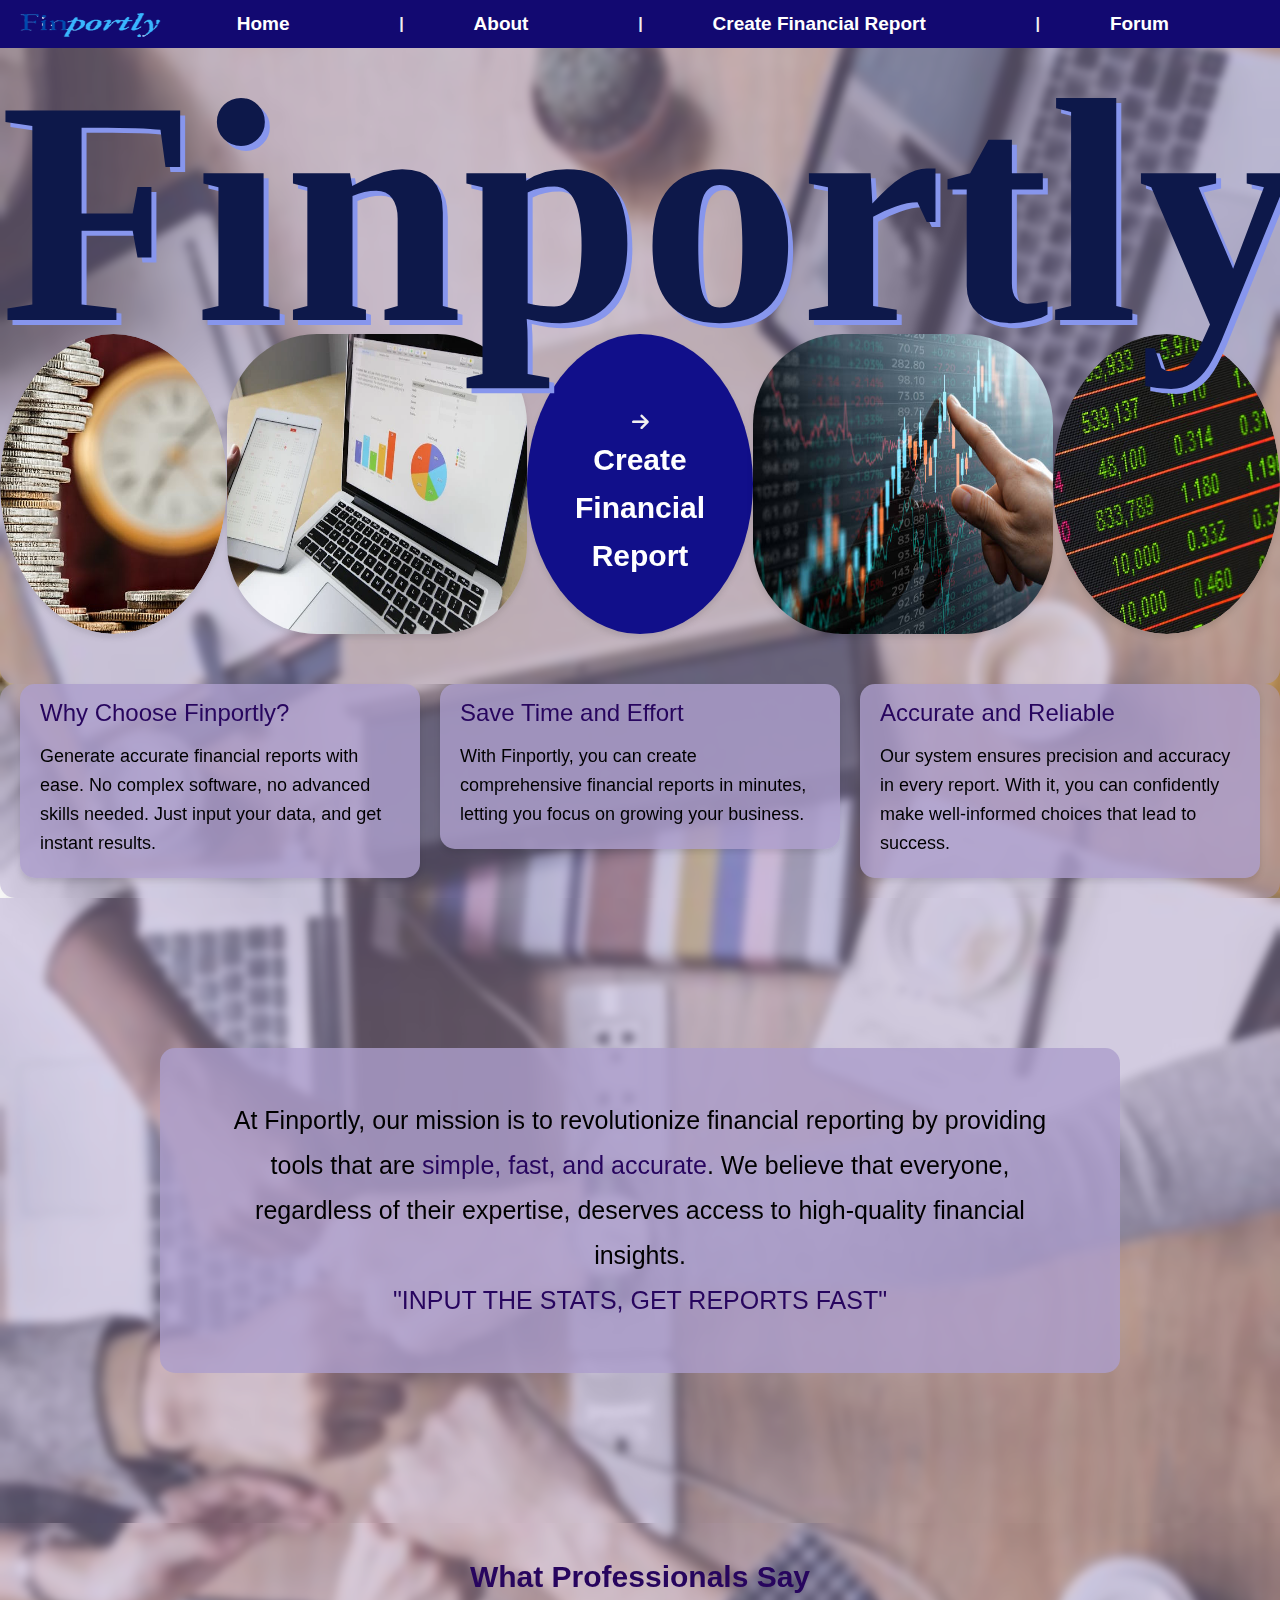
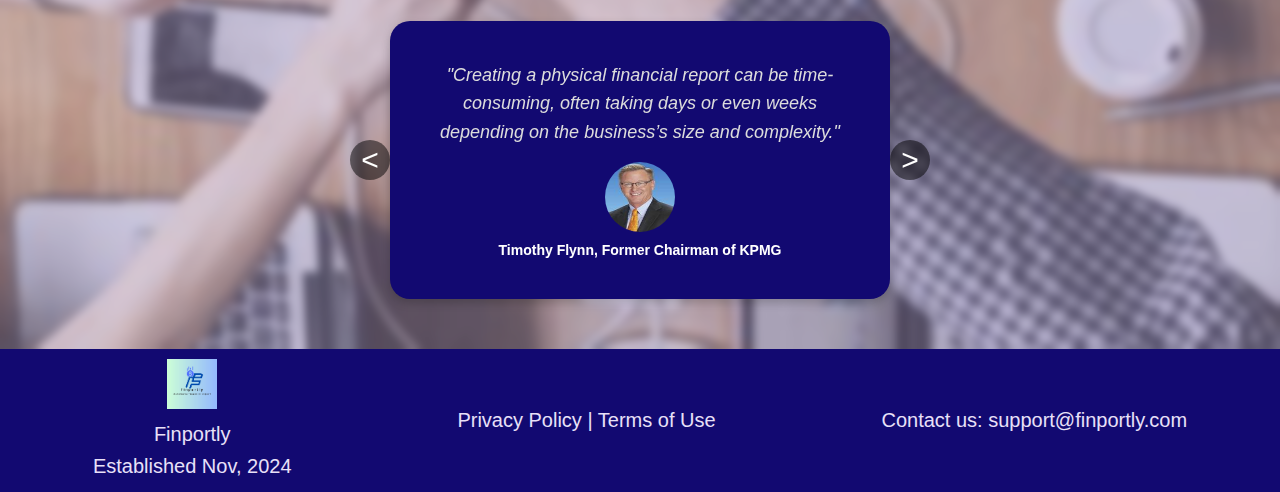
<file: index.html>
<!DOCTYPE html>
<html lang="en">
<head>
    <meta charset="UTF-8">
    <meta name="viewport" content="width=device-width, initial-scale=1.0">
    <title>Finportly - Home</title>
    <link rel="stylesheet" href="./css/reset.css">
    <link rel="stylesheet" href="./css/style.css">
    <link rel="stylesheet" href="https://cdnjs.cloudflare.com/ajax/libs/font-awesome/6.0.0-beta3/css/all.min.css">
    <link href="https://fonts.googleapis.com/css2?family=Poppins:wght@400;700&display=swap" rel="stylesheet">
</head>
<body>
    <!--Navigation bar-->
    <div class="navBar">
        <img src='./img/main main text.png'>
        <div class="navItem"><a href="index.html">Home</a></div>
        <div class="navItem">|</div>
        <div class="navItem"><a href="#mission-section">About</a></div>
        <div class="navItem">|</div>
        <div class="navItem"><a href="./html/fillInfo.html">Create Financial Report</a></div>
        <div class="navItem">|</div>
        <div class="navItem"><a href="./html/forum.html">Forum</a></div>
    </div>

    <div class="title-section">
        <h1 class="companyName">Finportly</h1>
        <div class="image-gallery">
            <div class="gallery-item">
                <img src="./img/replacedFirstImage.jpeg" alt="Image 1" class="none_border">
            </div>
            <div class="squareImg">
                <img src="./img/replacedsecondImage.webp" alt="Image 2"  class="border_img">
            </div>
            <div class="main-button">
                <br><br><br>
                <i class="fa-solid fa-arrow-right" style="font-size: larger;"></i><br>
                <a href="./html/fillInfo.html">Create<br> Financial Report</a>
            </div>
            <div class="squareImg">
                <img src="./img/replacedFourthImage.jpg" alt="Image 3"  class="border_img">
            </div>
            <div class="gallery-item">
                <img src="./img/replacedFifthImage.jpeg" alt="Image 4"  class="none_border">
            </div>
        </div>
    </div>

    <!-- Benefits Section -->
    <div class="benefits-section">
        <div class="benefit">
            <h2>Why Choose Finportly?</h2>
            <p>Generate accurate financial reports with ease. No complex software, no advanced skills needed. Just input your data, and get instant results.</p>
        </div>
        <div class="benefit">
            <h2>Save Time and Effort</h2>
            <p>With Finportly, you can create comprehensive financial reports in minutes, letting you focus on growing your business.</p>
        </div>
        <div class="benefit">
            <h2>Accurate and Reliable</h2>
            <p>Our system ensures precision and accuracy in every report. With it, you can confidently make well-informed choices that lead to success.</p>
        </div>
    </div>

    <!-- Mission Section -->
    <div id="mission-section">
        <p>At Finportly, our mission is to revolutionize financial reporting by providing tools that are <span>simple, fast, and accurate</span>. 
            We believe that everyone, regardless of their expertise, deserves access to high-quality financial insights. 
            <br><strong><b>"INPUT THE STATS, GET REPORTS FAST"</b></strong>
        </p>
    </div>

    <section class="opinions-section">
        <h1 class="heading">What Professionals Say</h1>
        <div class="testimonial-gallery">
            <div class="arrow arrow-left">&lt;</div>
            <div class="testimonial active">
                <div class="quote-box">
                    <p class="quotes">"Creating a physical financial report can be time-consuming, often taking days or even weeks depending on the business’s size and complexity."</p>
                    <div class="professional-info">
                        <img src="./img/Timothy Flynn.jpg" alt="Timothy Flynn">
                        <p><b>Timothy Flynn</b>, Former Chairman of KPMG</p>
                    </div>
                </div>
            </div>
            <div class="testimonial">
                <div class="quote-box">
                    <p class="quotes">"Moving to online financial reporting brings significant efficiency and accuracy<br> benefits."</p>
                    <div class="professional-info">
                        <img src="./img/Arvind Krishna.jpg" alt="Arvind Krishna">
                        <p><b>Arvind Krishna</b>, CEO of IBM</p>
                    </div>
                </div>
            </div>
            <div class="testimonial">
                <div class="quote-box">
                    <p class="quotes">"Without a clear financial report, businesses cannot gauge their performance or make data-driven decisions."</p>
                    <div class="professional-info">
                        <img src="./img/Gary Cohn.jpg" alt="Gary Cohn">
                        <p><b>Gary Cohn</b>, Former President of Goldman Sachs</p>
                    </div>
                </div>
            </div>
            <div class="testimonial">
                <div class="quote-box">
                    <p class="quotes">"With digital financial reporting, we save countless hours. Online tools allow for real-time data integration."</p>
                    <div class="professional-info">
                        <img src="./img/Jack Dorsey.jpg" alt="Jack Dorsey">
                        <p><b>Jack Dorsey</b>, Co-Founder of Square</p>
                    </div>
                </div>
            </div>
            <div class="arrow arrow-right">&gt;</div>
        </div>
    </section>
    
    
    


    <!--Footer-->
    <footer>
        <div class="footer-section">
            <img src="./img/finportly.png" alt="Finportly Logo" class="footer-logo">
            <p>Finportly<br>Established Nov, 2024</p>
        </div>
        <div class="footer-section">
            <p><a href="./html/privacy.html">Privacy Policy</a> | <a href="./html/terms.html">Terms of Use</a></p>
        </div>
        <div class="footer-section">
            <p>Contact us: <a href="mailto:support@finportly.com">support@finportly.com</a></p>
        </div>
    </footer>

    <script src="./js/testimonial.js"></script>
</body>
</html>
</file>
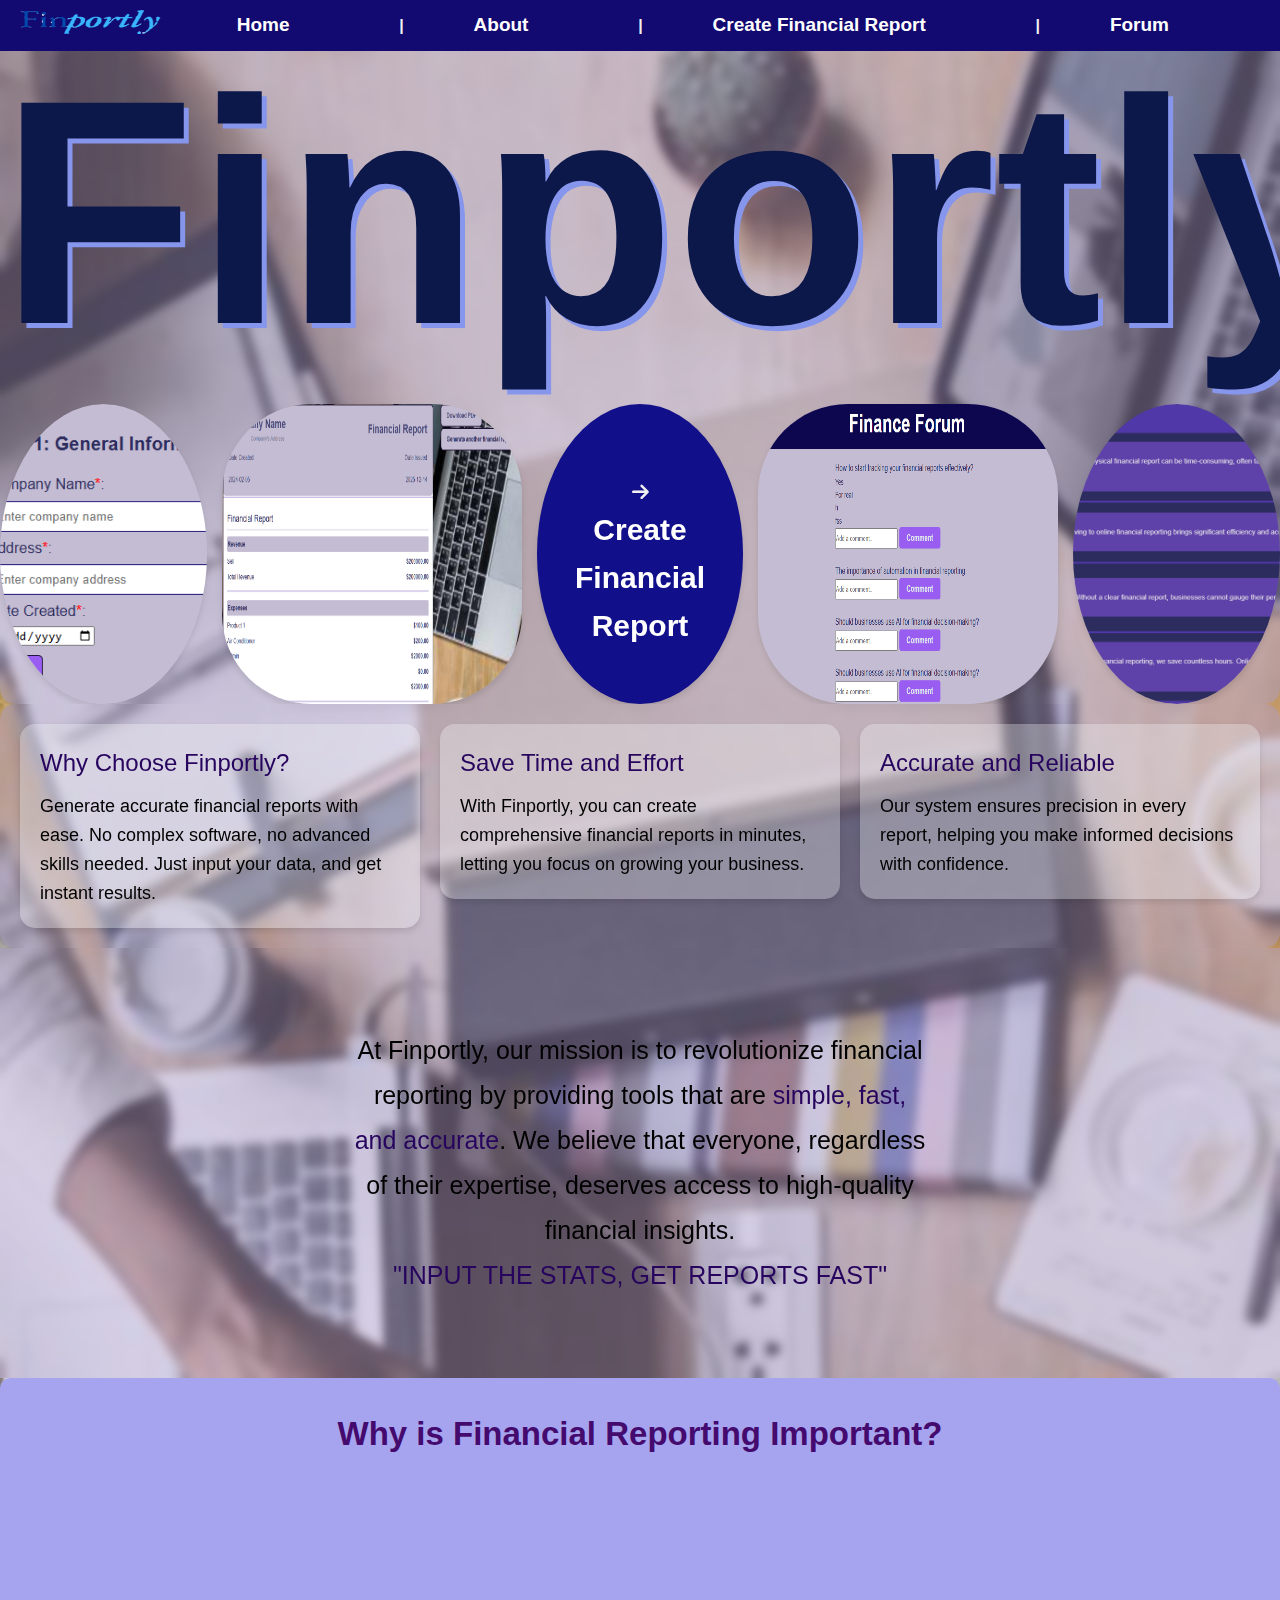
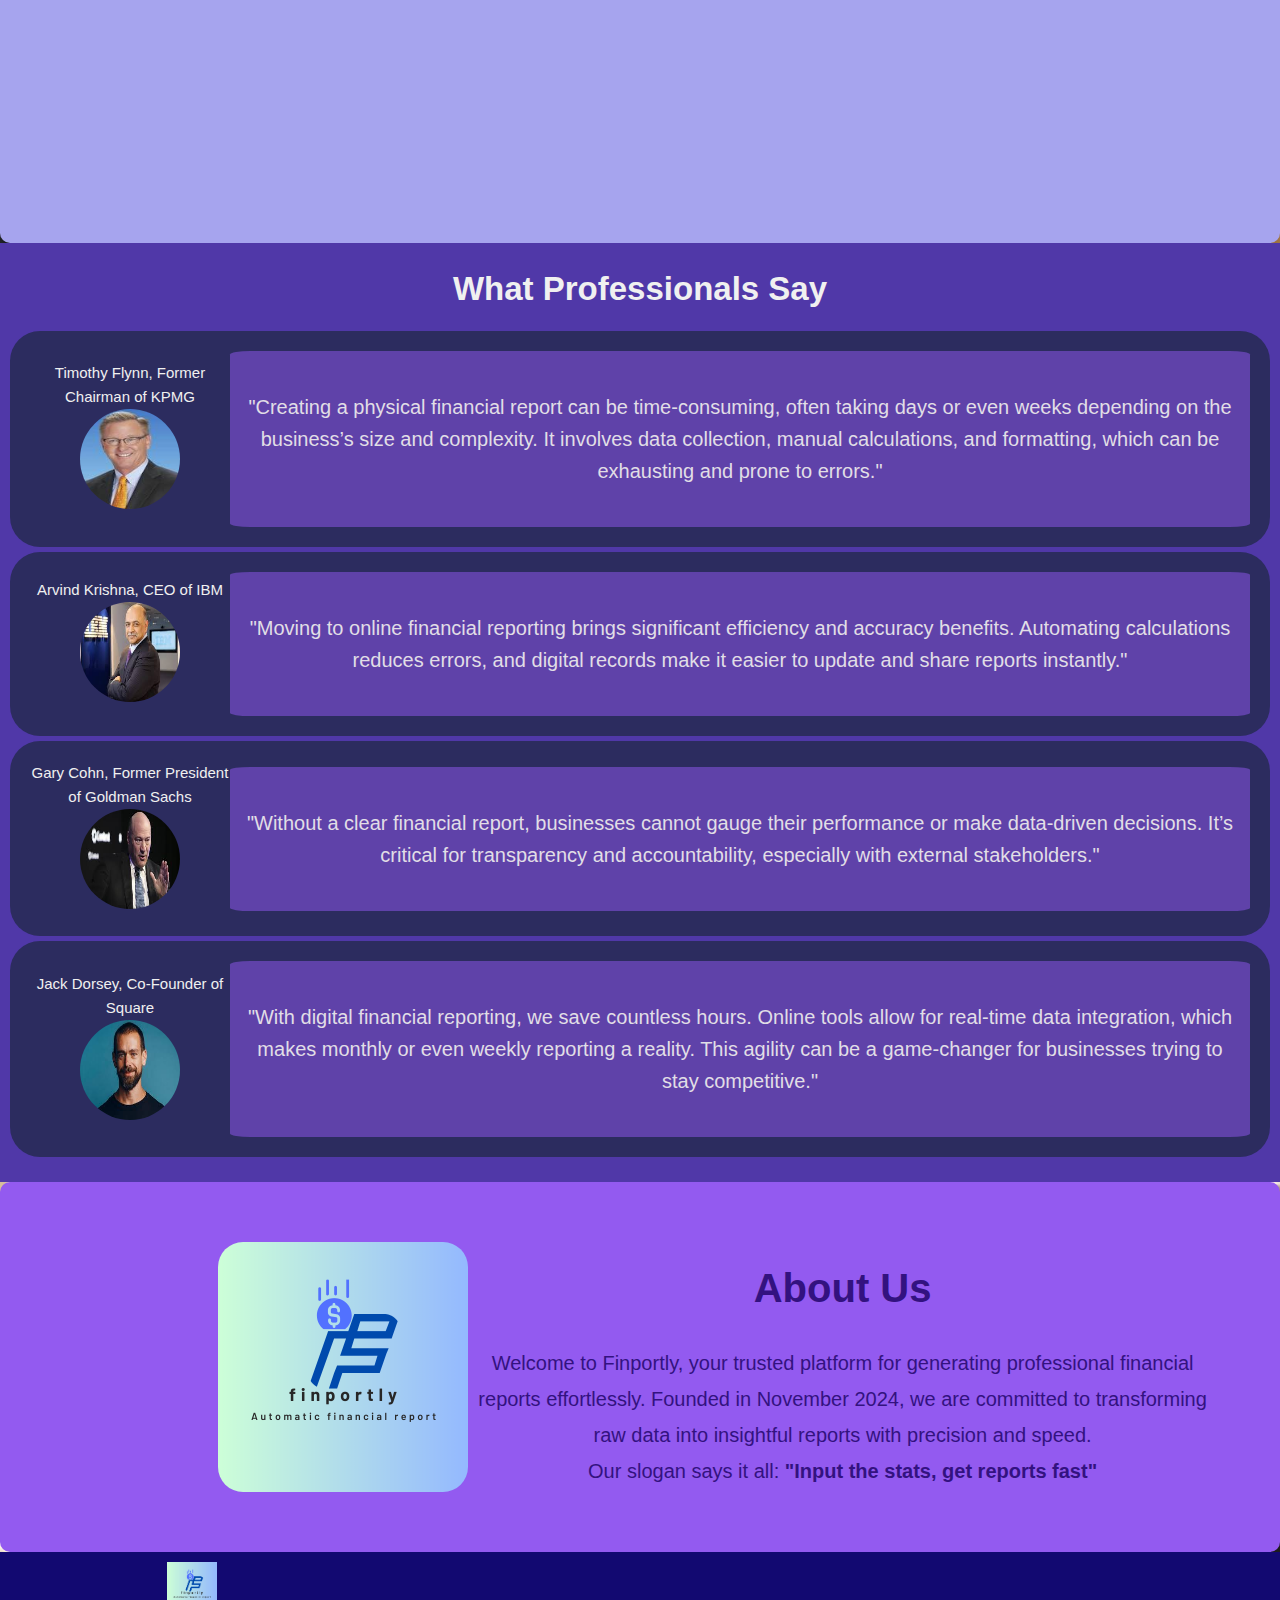
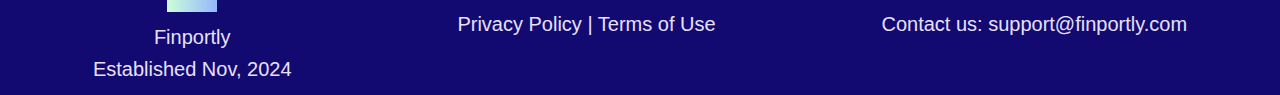
<file: js/index.html>
<!DOCTYPE html>
<html lang="en">
<head>
    <meta charset="UTF-8">
    <meta name="viewport" content="width=device-width, initial-scale=1.0">
    <title>Finportly - Home</title>
    <link rel="stylesheet" href="./css/reset.css">
    <link rel="stylesheet" href="./css/style.css">
    <link rel="stylesheet" href="https://cdnjs.cloudflare.com/ajax/libs/font-awesome/6.0.0-beta3/css/all.min.css">
    <link href="https://fonts.googleapis.com/css2?family=Poppins:wght@400;700&display=swap" rel="stylesheet">
</head>
<body>
    <!--Navigation bar-->
    <div class="navBar">
        <div><img src='./img/main main text.png' style="width: 150px; height: 25px;"></div>
        <div class="navItem"><a href="index.html">Home</a></div>
        <div class="navItem">|</div>
        <div class="navItem"><a href="#about">About</a></div>
        <div class="navItem">|</div>
        <div class="navItem"><a href="./html/fillInfo.html">Create Financial Report</a></div>
        <div class="navItem">|</div>
        <div class="navItem"><a href="./html/forum.html">Forum</a></div>
    </div>

    <div class="title-section">
        <h1 class="companyName">Finportly</h1>
        <div class="image-gallery">
            <div class="gallery-item">
                <img src="./img/main circle 1.png" alt="Image 1" style="height: 300px; width: 300px;">
            </div>
            <div class="squareImg">
                <img src="./img/circle 2.png" alt="Image 2" style="height: 300px; width: 300px; border-radius: 30%;">
            </div>
            <div class="main-button">
                <br><br><br>
                <i class="fa-solid fa-arrow-right" style="font-size: larger;"></i><br>
                <a href="./html/fillInfo.html">Create<br> Financial Report</a>
            </div>
            <div class="squareImg">
                <img src="./img/main circle 4.png" alt="Image 3" style="height: 300px; width: 300px; border-radius: 30%;">
            </div>
            <div class="gallery-item">
                <img src="./img/main circle 5.png" alt="Image 4" style="height: 300px; width: 300px;">
            </div>
        </div>
    </div>

    <!-- Benefits Section -->
    <div class="benefits-section">
        <div class="benefit">
            <h2>Why Choose Finportly?</h2>
            <p>Generate accurate financial reports with ease. No complex software, no advanced skills needed. Just input your data, and get instant results.</p>
        </div>
        <div class="benefit">
            <h2>Save Time and Effort</h2>
            <p>With Finportly, you can create comprehensive financial reports in minutes, letting you focus on growing your business.</p>
        </div>
        <div class="benefit">
            <h2>Accurate and Reliable</h2>
            <p>Our system ensures precision in every report, helping you make informed decisions with confidence.</p>
        </div>
    </div>

    <!-- Mission Section -->
    <div class="mission-section">
        <p>At Finportly, our mission is to revolutionize financial reporting by providing tools that are <span>simple, fast, and accurate</span>. 
            We believe that everyone, regardless of their expertise, deserves access to high-quality financial insights. 
            <br><strong>"INPUT THE STATS, GET REPORTS FAST"</strong>
        </p>
    </div>

        
    

    <!-- Importance of Financial Report Section -->
    <section class="importance-section">
        <h1 class="heading">Why is Financial Reporting Important?</h1>
        <div class="youtubeVideo">
            <iframe width="560" height="315" src="https://www.youtube.com/embed/EkFWVo_3Fdk?si=9ZVgpyHWbMUlRSM1" title="Importance of Financial Report" frameborder="0" allow="accelerometer; autoplay; clipboard-write; encrypted-media; gyroscope; picture-in-picture; web-share" referrerpolicy="strict-origin-when-cross-origin" allowfullscreen></iframe>
        </div>
    </section>

    <!-- Professional Opinions Section -->
    <section class="opinions-section">
        <h1 class="heading">What Professionals Say</h1>
        <div class="testimonial">
            <div class="professional-info">
                <p><b>Timothy Flynn</b>, Former Chairman of KPMG</p>
                <img src="./img/Timothy Flynn.jpg" alt="Timothy Flynn">
            </div>
            <div class="quotes">"Creating a physical financial report can be time-consuming, often taking days or even weeks depending on 
                the business’s size and complexity. It involves data collection, 
                manual calculations, and formatting, which can be exhausting and prone to errors."
            </div>
            
        </div>

        <div class="testimonial">
            <div class="professional-info">
                <p><b>Arvind Krishna</b>, CEO of IBM</p>
                <img src="./img/Arvind Krishna.jpg" alt="Arvind Krishna">
            </div>
            <div class="quotes">"Moving to online financial reporting brings significant efficiency and accuracy benefits. 
                Automating calculations reduces errors, and digital records make it easier to update and share reports instantly."
            </div>
        </div>

        <div class="testimonial">
            <div class="professional-info">
                <p><b>Gary Cohn</b>, Former President of Goldman Sachs</p>
                <img src="./img/Gary Cohn.jpg" alt="Arvind Krishna">
            </div>
            <div class="quotes">"Without a clear financial report, businesses cannot gauge their performance or make data-driven decisions. 
                It’s critical for transparency and accountability, especially with external stakeholders."
            </div>
        </div>

        <div class="testimonial">
            <div class="professional-info">
                <p><b>Jack Dorsey</b>, Co-Founder of Square</p>
                <img src="./img/Jack Dorsey.jpg" alt="Arvind Krishna">
            </div>
            <div class="quotes">"With digital financial reporting, we save countless hours. Online tools allow for real-time data integration, 
                which makes monthly or even weekly reporting a reality. 
                This agility can be a game-changer for businesses trying to stay competitive."
            </div>
        </div>
    </section>

    <!-- About Us Section -->
    <div id="about">
        <img src="./img/finportly.png" style="width: 250px; height: 250px;">
        <div id="right">
            <h1 class="heading">About Us</h1>
            <p>Welcome to Finportly, your trusted platform for generating professional financial reports effortlessly. 
                Founded in November 2024, we are committed to transforming raw data into insightful reports with precision and speed. 
                <br>Our slogan says it all: <b>"Input the stats, get reports fast"</b>
            </p>
        </div>
        
    </div>


    <!--Footer-->
    <footer>
        <div class="footer-section">
            <img src="./img/finportly.png" alt="Finportly Logo" class="footer-logo">
            <p>Finportly<br>Established Nov, 2024</p>
        </div>
        <div class="footer-section">
            <p><a href="privacy.html">Privacy Policy</a> | <a href="terms.html">Terms of Use</a></p>
        </div>
        <div class="footer-section">
            <p>Contact us: <a href="mailto:support@finportly.com">support@finportly.com</a></p>
        </div>
    </footer>
</body>
</html>
</file>
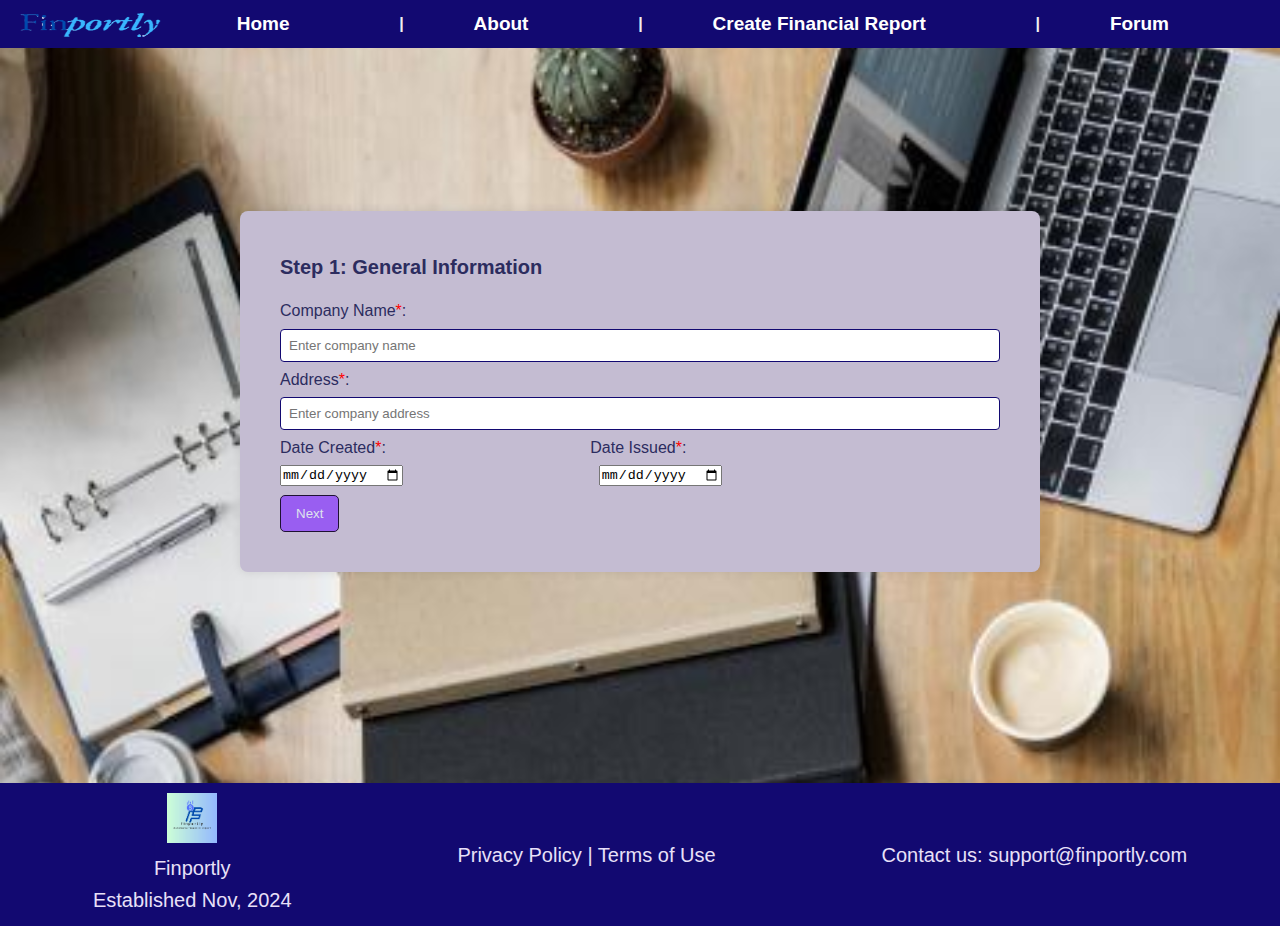
<file: html/fillInfo.html>
<!DOCTYPE html>
<html lang="en">
<head>
    <meta charset="UTF-8">
    <meta name="viewport" content="width=device-width, initial-scale=1.0">
    <title>Fill Information</title>
    <link rel="stylesheet" href="../css/fillInfo.css">
    <link rel="stylesheet" href="../css/reset.css">
    <link rel="stylesheet" href="../css/style.css">
    <link rel="stylesheet" href="https://cdnjs.cloudflare.com/ajax/libs/font-awesome/6.0.0-beta3/css/all.min.css">
</head>
<body>
    <!--Navigation bar-->
    <div class="bgImg"></div>

    <div class="navBar">
        <img src='../img/main main text.png'>
        <div class="navItem"><a href="../index.html">Home</a></div>
        <div class="navItem">|</div>
        <div class="navItem"><a href="../index.html#mission-section">About</a></div>
        <div class="navItem">|</div>
        <div class="navItem"><a href="../html/fillInfo.html">Create Financial Report</a></div>
        <div class="navItem">|</div>
        <div class="navItem"><a href="../html/forum.html">Forum</a></div>
    </div>

    <div class="container">
        <!-- Step 1: General Info -->
        <form id="step1" class="step" method="post">
            <h2 class="fillInfoHeading">Step 1: General Information</h2>
            <label>Company Name<span>*</span>:</label><p class="firstStepRequired">Company Name is required</p>
            <input type="text" id="companyName" placeholder="Enter company name" class="text-input" name="companyName">
            <label>Address<span>*</span>:</label><p class="firstStepRequired">Address is required</p>
            <input type="text" id="address" placeholder="Enter company address" class="text-input" name="address">
            <div>
                <label>Date Created<span>*</span>:</label><p class="firstStepRequired">Date Created is required</p>
                <label id="dateIssuedLabel">Date Issued<span>*</span>:</label><p class="firstStepRequired">Date Issued is required</p><br>
            </div>
            <div>
                <input type="date" id="dateCreated" name="dateCreated">
                <input type="date" id="dateIssued" name="dateIssued"">
            </div>
            
            <button class="step1-button" type="submit" style="margin-top: 9px;">Next</button>
        </form>

        <!-- Step 2: Revenue -->
        <form id="step2" class="step hidden">
            <h2 class="fillInfoHeading">Step 2: Revenue</h2>
            <table id="revenueTable">
                <thead>
                    <tr>
                        <th>Category</th>
                        <th>Amount<span>*</span><p class="secondStepRequiredAmount">Amount is required</p></th>
                    </tr>
                </thead>
                <tbody>
                    <tr>
                        <td contenteditable="true" class="step2Category">New Category</td>
                        <td><input type="number" id="step2Number" placeholder="Amount($)" class="number-input step2Number" name="step2Number"></td>
                    </tr>
                </tbody>
            </table>
            <br>
            <button onclick="goToStep(1)" type="button">Previous</button>
            <button class="add-row" onclick="addRow('revenueTable', 2)" type="button">+ Add Revenue</button>
            <button type="submit">Next</button>
        </form>

        <!-- Step 3: Expenses -->
        <form id="step3" class="step hidden">
            <h2 class="fillInfoHeading">Step 3: Cost of Goods Sold</h2>
            <table id="costOfGoodsSoldTable">
                <thead>
                    <tr>
                        <th>Category</th>
                        <th>Amount<span>*</span><p class="thirdStepRequiredAmount">Amount is required</p></th>
                    </tr>
                </thead>
                <tbody>
                    <tr>
                        <td contenteditable="true" class="step3Category">New Category</td>
                        <td><input type="number" placeholder="Amount($)" class="number-input step3Number" name="step3Number"></td>
                    </tr>
                </tbody>
            </table>
            <br>
            <button onclick="goToStep(2)" type="button">Previous</button>
            <button class="add-row" onclick="addRow('costOfGoodsSoldTable', 3)" type="button">+ Add Expense</button>
            <button type="submit" class="next">Next</button>
        </form>

        <form id="step4" class="step hidden">
            <h2 class="fillInfoHeading">Step 4: Operating Expenses</h2>
            <table id="operatingExpensesTable">
                <thead>
                    <tr>
                        <th>Category</th>
                        <th>Amount<span>*</span><p class="fourthStepRequiredAmount">Amount is required</p></th>
                    </tr>
                </thead>
                <tbody>
                    <tr>
                        <td contenteditable="true" class="step4Category">New Category</td>
                        <td><input type="number" placeholder="Amount($)" class="number-input step4Number" name="step4Number"></td>
                    </tr>
                </tbody>
            </table>
            <br>
            <button onclick="goToStep(3)" type="button">Previous</button>
            <button class="add-row" onclick="addRow('operatingExpensesTable', 4)" type="button">+ Add Expense</button>
            <button type="submit" class="next">Next</button>
        </form>

        <form id="step5" class="step hidden">
            <h2 class="fillInfoHeading">Step 5: General and Administrative Expenses</h2>
            <table id="adExpensesTable">
                <thead>
                    <tr>
                        <th>Category</th>
                        <th>Amount<span>*</span><p class="fifthStepRequiredAmount">Amount is required</p></th>
                    </tr>
                </thead>
                <tbody>
                    <tr>
                        <td contenteditable="true" class="step5Category">New Category</td>
                        <td><input type="number" placeholder="Amount($)" class="number-input step5Number" name="step5Number"></td>
                    </tr>
                </tbody>
            </table>
            <br>
            <button onclick="goToStep(4)" type="button">Previous</button>
            <button class="add-row" onclick="addRow('adExpensesTable', 5)" type="button">+ Add Expense</button>
            <button type="submit" class="next">Next</button>
        </form>

        <form id="step6" class="step hidden">
            <h2 class="fillInfoHeading">Step 6: Other Expenses</h2>
            <table id="otherExpensesTable">
                <thead>
                    <tr>
                        <th>Category</th>
                        <th>Amount<span>*</span><p class="sixthStepRequiredAmount">Amount is required</p></th>
                    </tr>
                </thead>
                <tbody>
                    <tr>
                        <td contenteditable="true" class="step6Category">New Category</td>
                        <td><input type="number" placeholder="Amount($)" class="number-input step6Number" name="step6Number"></td>
                    </tr>
                </tbody>
            </table>
            <br>
            <button onclick="goToStep(5)" type="button">Previous</button>
            <button class="add-row" onclick="addRow('otherExpensesTable', 6)" type="button">+ Add Expense</button>
            <button type="submit" class="next">Next</button>
        </form>

        <!--Step 7: Set tax depend on state-->
        <form id="step7" class="step hidden">
            <br><br><h2 class="fillInfoHeading">Step 7: Tax</h2>
            <label for="state">Choose your state (within the US):</label>
            <select id="state">
                <option value="alabama">Alabama</option>
                <option value="alaska">Alaska</option>
                <option value="arizona">Arizona</option>
                <option value="arkansas">Arkansas</option>
                <option value="california">California</option>
                <option value="colorado">Colorado</option>
                <option value="connecticut">Connecticut</option>
                <option value="delaware">Delaware</option>
                <option value="florida">Florida</option>
                <option value="georgia">Georgia</option>
                <option value="hawaii">Hawaii</option>
                <option value="idaho">Idaho</option>
                <option value="illinois">Illinois</option>
                <option value="indiana">Indiana</option>
                <option value="iowa">Iowa</option>
                <option value="kansas">Kansas</option>
                <option value="kentucky">Kentucky</option>
                <option value="louisiana">Louisiana</option>
                <option value="maine">Maine</option>
                <option value="maryland">Maryland</option>
                <option value="massachusetts">Massachusetts</option>
                <option value="michigan">Michigan</option>
                <option value="minnesota">Minnesota</option>
                <option value="mississippi">Mississippi</option>
                <option value="missouri">Missouri</option>
                <option value="montana">Montana</option>
                <option value="nebraska">Nebraska</option>
                <option value="nevada">Nevada</option>
                <option value="new-hampshire">New Hampshire</option>
                <option value="new-jersey">New Jersey</option>
                <option value="new-mexico">New Mexico</option>
                <option value="new-york">New York</option>
                <option value="north-carolina">North Carolina</option>
                <option value="north-dakota">North Dakota</option>
                <option value="ohio">Ohio</option>
                <option value="oklahoma">Oklahoma</option>
                <option value="oregon">Oregon</option>
                <option value="pennsylvania">Pennsylvania</option>
                <option value="rhode-island">Rhode Island</option>
                <option value="south-carolina">South Carolina</option>
                <option value="south-dakota">South Dakota</option>
                <option value="tennessee">Tennessee</option>
                <option value="texas">Texas</option>
                <option value="utah">Utah</option>
                <option value="vermont">Vermont</option>
                <option value="virginia">Virginia</option>
                <option value="washington">Washington</option>
                <option value="west-virginia">West Virginia</option>
                <option value="wisconsin">Wisconsin</option>
                <option value="wyoming">Wyoming</option>
            </select>


            <br><br><button onclick="goToStep(6)" type="button">Previous</button>
            <button type="submit" id="generateReport">Generate Report</button><br><br>
        </form>
    </div>
    <!--Footer-->
    <footer>
        <div class="footer-section">
            <img src="../img/finportly.png" alt="Finportly Logo" class="footer-logo">
            <p>Finportly<br>Established Nov, 2024</p>
        </div>
        <div class="footer-section">
            <p><a href="privacy.html">Privacy Policy</a> | <a href="terms.html">Terms of Use</a></p>
        </div>
        <div class="footer-section">
            <p>Contact us: <a href="mailto:support@finportly.com">support@finportly.com</a></p>
        </div>
    </footer>

    <script src="../js/fillInfo.js"></script>
</body>
</html>
</file>
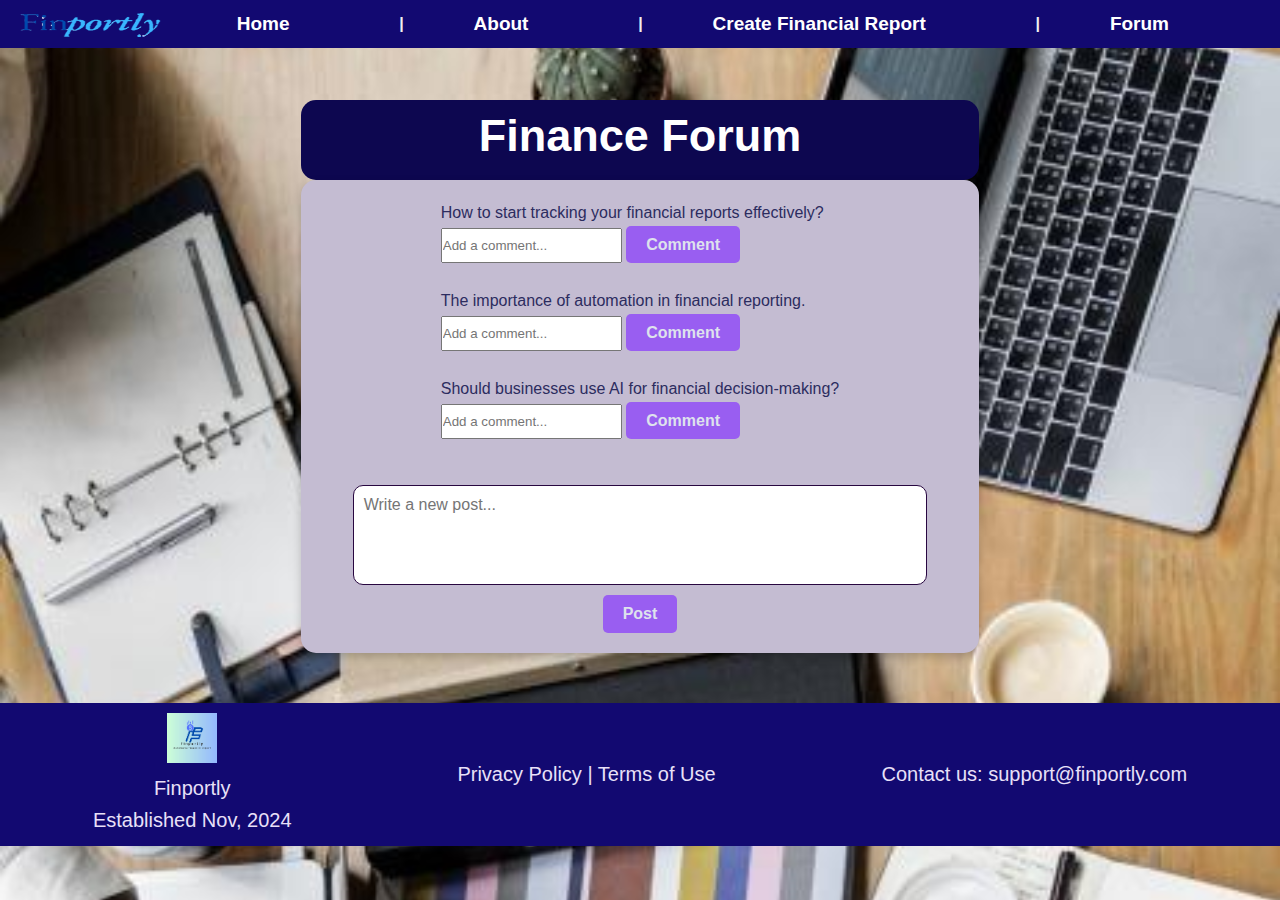
<file: html/forum.html>
<!DOCTYPE html>
<html lang="en">
<head>
    <meta charset="UTF-8">
    <meta name="viewport" content="width=device-width, initial-scale=1.0">
    <title>Forum - Financial Discussions</title>
    <link rel="stylesheet" href="../css/forum.css">
    <link rel="stylesheet" href="../css/reset.css">
    <link rel="stylesheet" href="../css/style.css">
    <link rel="stylesheet" href="https://cdnjs.cloudflare.com/ajax/libs/font-awesome/6.0.0-beta3/css/all.min.css">
</head>
<body>
    <!--Navigation bar-->
    <div class="bgImg"></div>
    <div class="navBar">
        <img src='../img/main main text.png'>
        <div class="navItem"><a href="../index.html">Home</a></div>
        <div class="navItem">|</div>
        <div class="navItem"><a href="../index.html#mission-section">About</a></div>
        <div class="navItem">|</div>
        <div class="navItem"><a href="../html/fillInfo.html">Create Financial Report</a></div>
        <div class="navItem">|</div>
        <div class="navItem"><a href="../html/forum.html">Forum</a></div>
    </div>

    <h1 id="title">Finance Forum</h1>
    <div class="forumContainer">
        

        <!-- Section for displaying posts -->
        <div id="postsSection"></div>

        <!-- Form to add a new post -->
        <div class="new-post-form">
            <textarea id="newPostContent" placeholder="Write a new post..."></textarea>
            <button onclick="addPost()">Post</button>
        </div>
    </div>

    <!--Footer-->
    <footer>
        <div class="footer-section">
            <img src="../img/finportly.png" alt="Finportly Logo" class="footer-logo">
            <p>Finportly<br>Established Nov, 2024</p>
        </div>
        <div class="footer-section">
            <p><a href="privacy.html">Privacy Policy</a> | <a href="terms.html">Terms of Use</a></p>
        </div>
        <div class="footer-section">
            <p>Contact us: <a href="mailto:support@finportly.com">support@finportly.com</a></p>
        </div>
    </footer>

    <script src="../js/forum.js"></script>
</body>
</html>
</file>
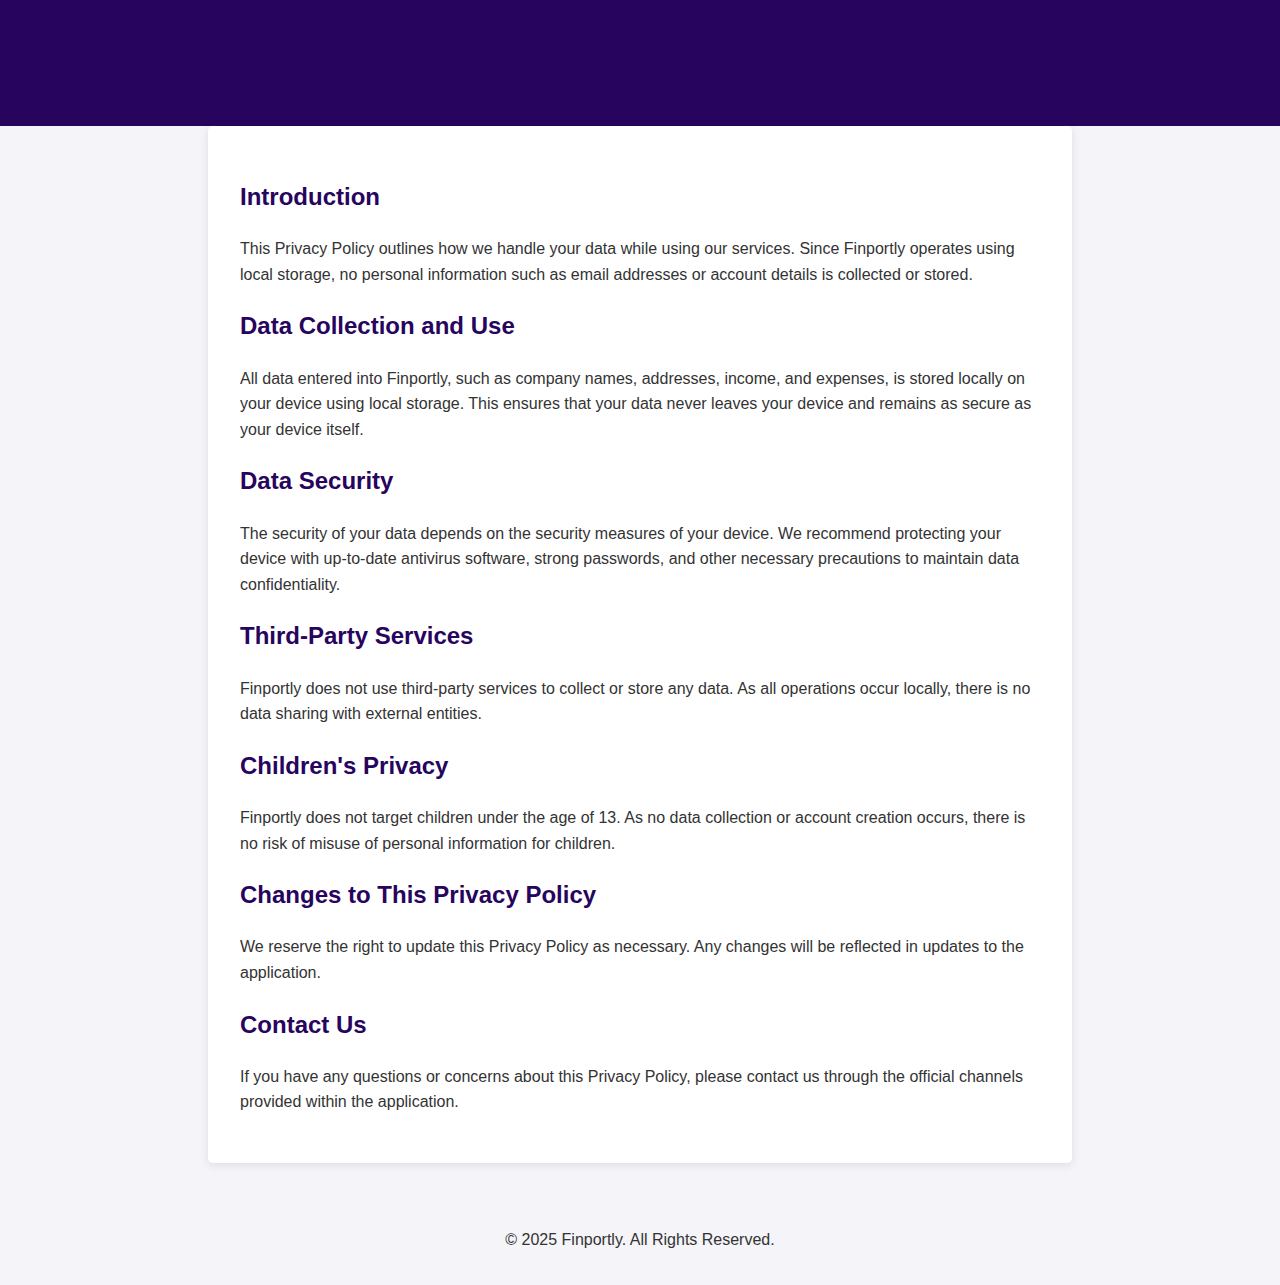
<file: html/privacy.html>
<!DOCTYPE html>
<html lang="en">
<head>
    <meta charset="UTF-8">
    <meta name="viewport" content="width=device-width, initial-scale=1.0">
    <title>Privacy Policy</title>
    <style>
        body {
            font-family: Arial, sans-serif;
            line-height: 1.6;
            background-color: #f4f4f9;
            margin: 0;
            padding: 0;
            color: #333;
        }
        header {
            background: rgb(39, 5, 94);
            color: #fff;
            padding: 1rem 0;
            text-align: center;
        }
        main {
            padding: 2rem;
            max-width: 800px;
            margin: auto;
            background: #fff;
            border-radius: 5px;
            box-shadow: 0 2px 10px rgba(0, 0, 0, 0.1);
        }
        h1, h2 {
            color: rgb(39, 5, 94);
        }
        p {
            margin: 1rem 0;
        }
        footer {
            text-align: center;
            padding: 1rem 0;
            margin-top: 2rem;
            background: #f4f4f9;
        }
    </style>
</head>
<body>
    <header>
        <h1>Privacy Policy</h1>
    </header>
    <main>
        <h2>Introduction</h2>
        <p>This Privacy Policy outlines how we handle your data while using our services. Since Finportly operates using local storage, no personal information such as email addresses or account details is collected or stored.</p>

        <h2>Data Collection and Use</h2>
        <p>All data entered into Finportly, such as company names, addresses, income, and expenses, is stored locally on your device using local storage. This ensures that your data never leaves your device and remains as secure as your device itself.</p>

        <h2>Data Security</h2>
        <p>The security of your data depends on the security measures of your device. We recommend protecting your device with up-to-date antivirus software, strong passwords, and other necessary precautions to maintain data confidentiality.</p>

        <h2>Third-Party Services</h2>
        <p>Finportly does not use third-party services to collect or store any data. As all operations occur locally, there is no data sharing with external entities.</p>

        <h2>Children's Privacy</h2>
        <p>Finportly does not target children under the age of 13. As no data collection or account creation occurs, there is no risk of misuse of personal information for children.</p>

        <h2>Changes to This Privacy Policy</h2>
        <p>We reserve the right to update this Privacy Policy as necessary. Any changes will be reflected in updates to the application.</p>

        <h2>Contact Us</h2>
        <p>If you have any questions or concerns about this Privacy Policy, please contact us through the official channels provided within the application.</p>
    </main>
    <footer>
        <p>&copy; 2025 Finportly. All Rights Reserved.</p>
    </footer>
</body>
</html>
</file>
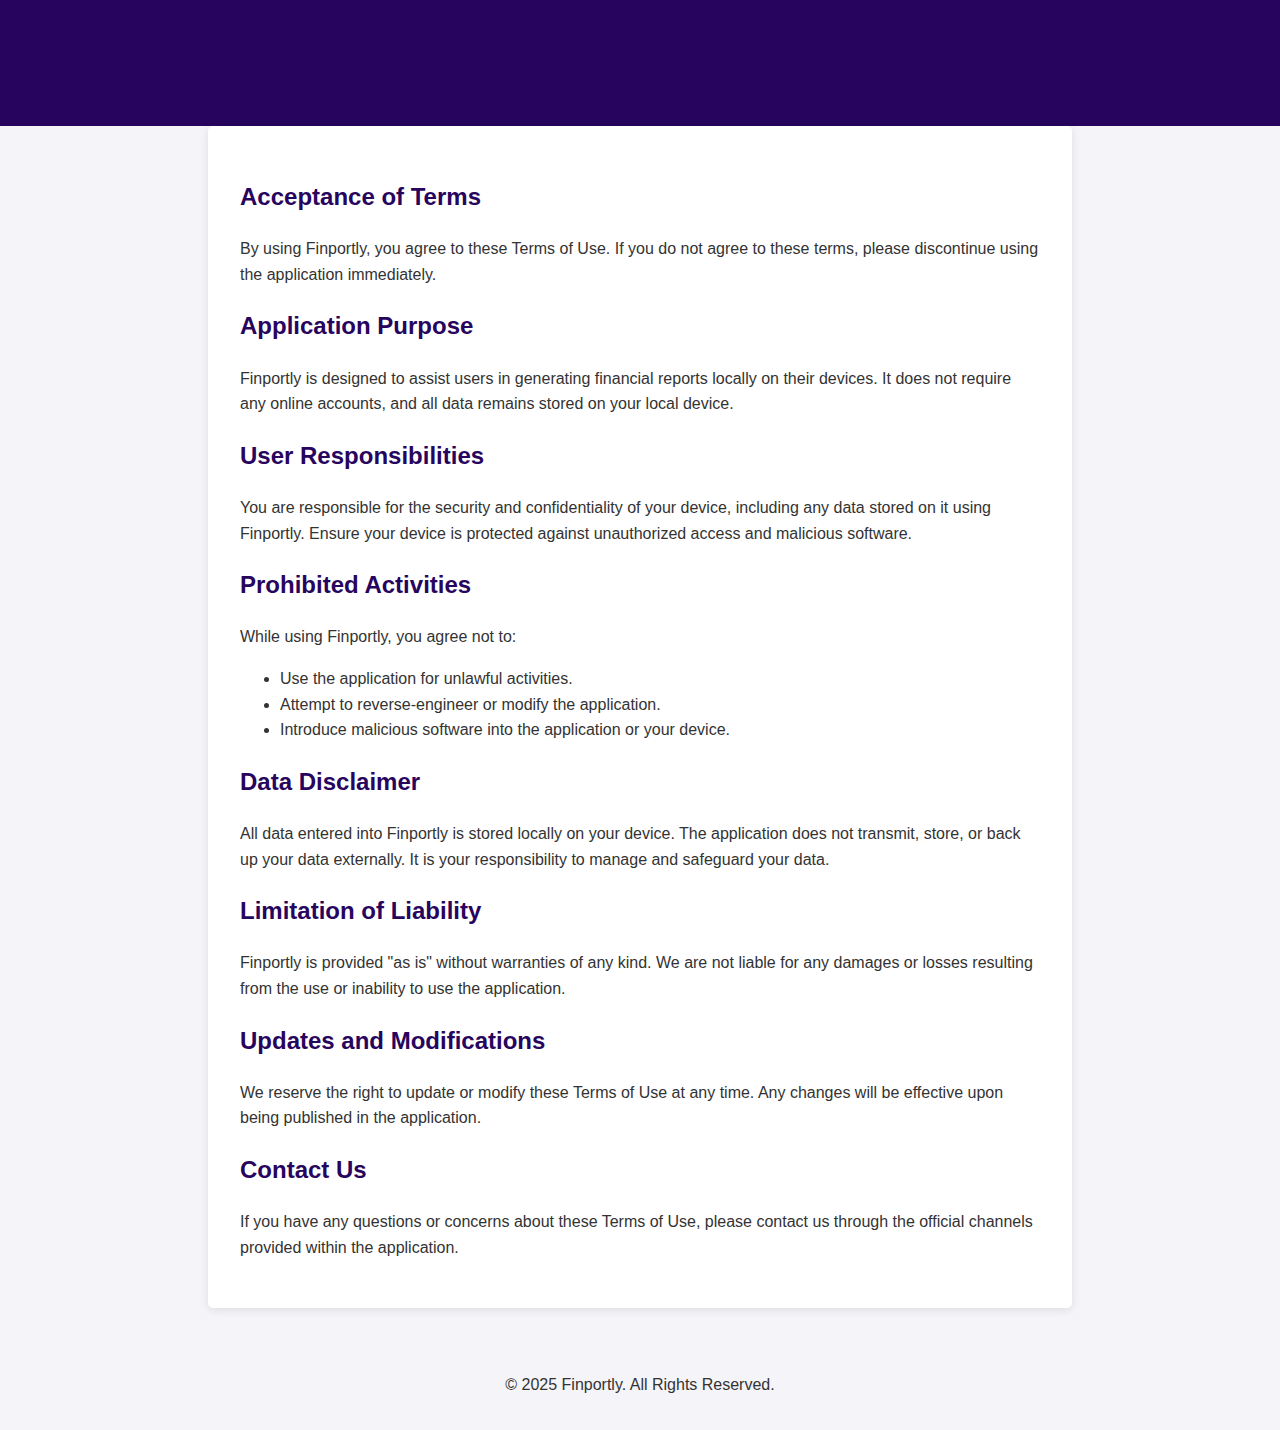
<file: html/terms.html>
<!DOCTYPE html>
<html lang="en">
<head>
    <meta charset="UTF-8">
    <meta name="viewport" content="width=device-width, initial-scale=1.0">
    <title>Terms of Use</title>
    <style>
        body {
            font-family: Arial, sans-serif;
            line-height: 1.6;
            background-color: #f4f4f9;
            margin: 0;
            padding: 0;
            color: #333;
        }
        header {
            background: rgb(39, 5, 94);
            color: #fff;
            padding: 1rem 0;
            text-align: center;
        }
        main {
            padding: 2rem;
            max-width: 800px;
            margin: auto;
            background: #fff;
            border-radius: 5px;
            box-shadow: 0 2px 10px rgba(0, 0, 0, 0.1);
        }
        h1, h2 {
            color: rgb(39, 5, 94);
        }
        p {
            margin: 1rem 0;
        }
        footer {
            text-align: center;
            padding: 1rem 0;
            margin-top: 2rem;
            background: #f4f4f9;
        }
    </style>
</head>
<body>
    <header>
        <h1>Terms of Use</h1>
    </header>
    <main>
        <h2>Acceptance of Terms</h2>
        <p>By using Finportly, you agree to these Terms of Use. If you do not agree to these terms, please discontinue using the application immediately.</p>

        <h2>Application Purpose</h2>
        <p>Finportly is designed to assist users in generating financial reports locally on their devices. It does not require any online accounts, and all data remains stored on your local device.</p>

        <h2>User Responsibilities</h2>
        <p>You are responsible for the security and confidentiality of your device, including any data stored on it using Finportly. Ensure your device is protected against unauthorized access and malicious software.</p>

        <h2>Prohibited Activities</h2>
        <p>While using Finportly, you agree not to:
        <ul>
            <li>Use the application for unlawful activities.</li>
            <li>Attempt to reverse-engineer or modify the application.</li>
            <li>Introduce malicious software into the application or your device.</li>
        </ul>
        </p>

        <h2>Data Disclaimer</h2>
        <p>All data entered into Finportly is stored locally on your device. The application does not transmit, store, or back up your data externally. It is your responsibility to manage and safeguard your data.</p>

        <h2>Limitation of Liability</h2>
        <p>Finportly is provided "as is" without warranties of any kind. We are not liable for any damages or losses resulting from the use or inability to use the application.</p>

        <h2>Updates and Modifications</h2>
        <p>We reserve the right to update or modify these Terms of Use at any time. Any changes will be effective upon being published in the application.</p>

        <h2>Contact Us</h2>
        <p>If you have any questions or concerns about these Terms of Use, please contact us through the official channels provided within the application.</p>
    </main>
    <footer>
        <p>&copy; 2025 Finportly. All Rights Reserved.</p>
    </footer>
</body>
</html>
</file>
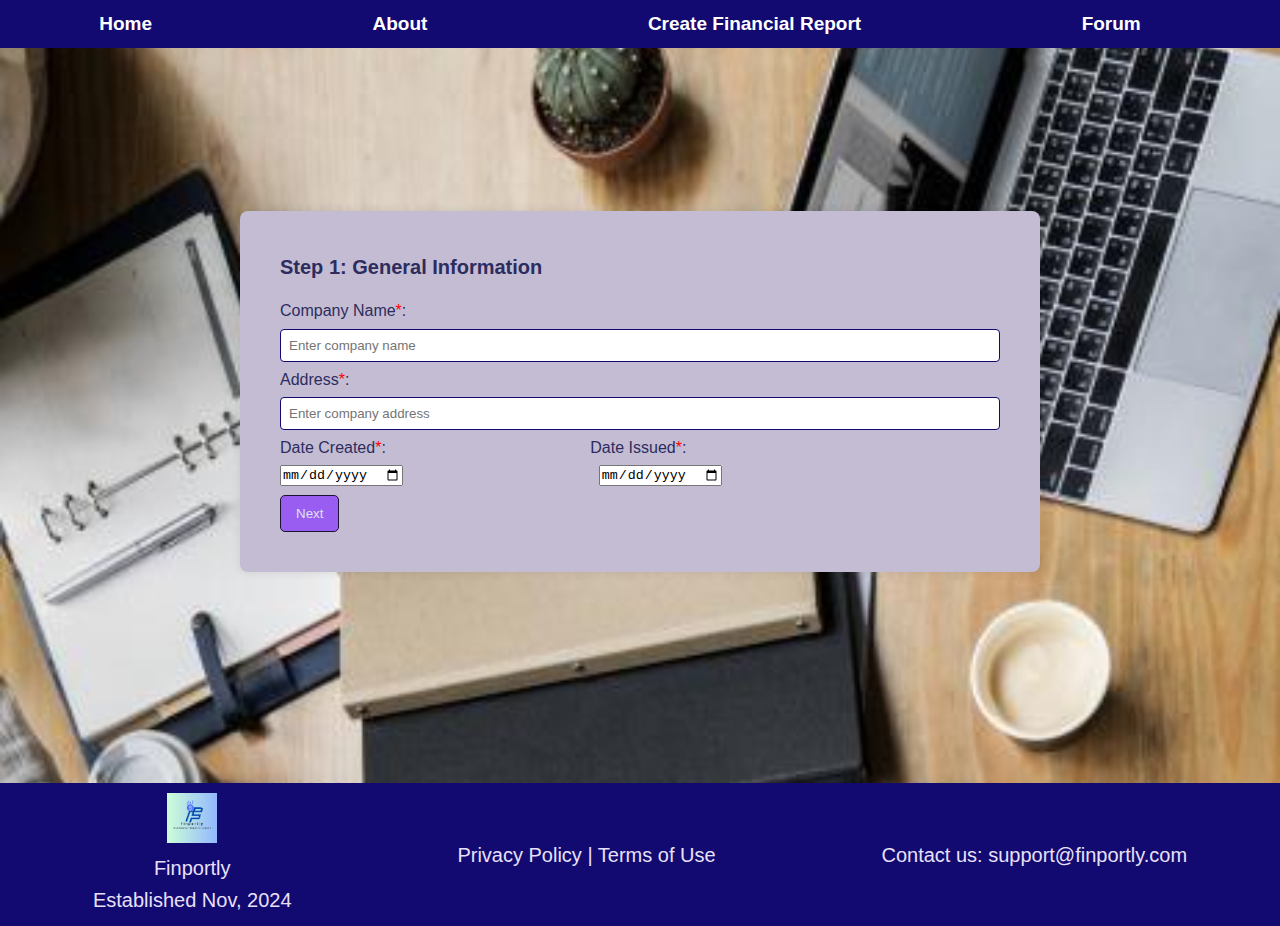
<file: js/html/fillInfo.html>
<!DOCTYPE html>
<html lang="en">
<head>
    <meta charset="UTF-8">
    <meta name="viewport" content="width=device-width, initial-scale=1.0">
    <title>Fill Information</title>
    <link rel="stylesheet" href="../css/fillInfo.css">
    <link rel="stylesheet" href="../css/reset.css">
    <link rel="stylesheet" href="../css/style.css">
    <link rel="stylesheet" href="https://cdnjs.cloudflare.com/ajax/libs/font-awesome/6.0.0-beta3/css/all.min.css">
</head>
<body>
    <!--Navigation bar-->
    <div class="bgImg"></div>
    <div class="navBar">
        <div class="navItem"><a href="../index.html">Home</a></div>
        <div class="navItem"><a href="../index.html#about">About</a></div>
        <div class="navItem"><a href="./fillInfo.html">Create Financial Report</a></div>
        <div class="navItem"><a href="./forum.html">Forum</a></div>
    </div>

    <div class="container">
        <!-- Step 1: General Info -->
        <form id="step1" class="step" method="post">
            <h2 class="fillInfoHeading">Step 1: General Information</h2>
            <label>Company Name<span>*</span>:</label><p class="firstStepRequired">Company Name is required</p>
            <input type="text" id="companyName" placeholder="Enter company name" class="text-input" name="companyName">
            <label>Address<span>*</span>:</label><p class="firstStepRequired">Address is required</p>
            <input type="text" id="address" placeholder="Enter company address" class="text-input" name="address">
            <div>
                <label>Date Created<span>*</span>:</label><p class="firstStepRequired">Date Created is required</p>
                <label style="margin-left: 200px;" id="dateIssuedLabel">Date Issued<span>*</span>:</label><p class="firstStepRequired">Date Issued is required</p><br>
            </div>
            <div>
                <input type="date" id="dateCreated" name="dateCreated">
                <input type="date" id="dateIssued" name="dateIssued" style="margin-left: 191px;">
            </div>
            
            <button class="step1-button" type="submit" style="margin-top: 9px;">Next</button>
        </form>

        <!-- Step 2: Revenue -->
        <form id="step2" class="step hidden">
            <h2 class="fillInfoHeading">Step 2: Revenue</h2>
            <table id="revenueTable">
                <thead>
                    <tr>
                        <th>Category</th>
                        <th>Amount<span>*</span><p class="secondStepRequiredAmount">Amount is required</p></th>
                    </tr>
                </thead>
                <tbody>
                    <tr>
                        <td contenteditable="true" class="step2Category">New Category</td>
                        <td><input type="number" id="step2Number" placeholder="Amount($)" class="number-input step2Number" name="step2Number"></td>
                    </tr>
                </tbody>
            </table>
            <br>
            <button onclick="goToStep(1)" type="button">Previous</button>
            <button class="add-row" onclick="addRow('revenueTable', 2)" type="button">+ Add Revenue</button>
            <button type="submit">Next</button>
        </form>

        <!-- Step 3: Expenses -->
        <form id="step3" class="step hidden">
            <h2 class="fillInfoHeading">Step 3: Cost of Goods Sold</h2>
            <table id="costOfGoodsSoldTable">
                <thead>
                    <tr>
                        <th>Category</th>
                        <th>Amount<span>*</span><p class="thirdStepRequiredAmount">Amount is required</p></th>
                    </tr>
                </thead>
                <tbody>
                    <tr>
                        <td contenteditable="true" class="step3Category">New Category</td>
                        <td><input type="number" placeholder="Amount($)" class="number-input step3Number" name="step3Number"></td>
                    </tr>
                </tbody>
            </table>
            <br>
            <button onclick="goToStep(2)" type="button">Previous</button>
            <button class="add-row" onclick="addRow('costOfGoodsSoldTable', 3)" type="button">+ Add Expense</button>
            <button type="submit" class="next">Next</button>
        </form>

        <form id="step4" class="step hidden">
            <h2 class="fillInfoHeading">Step 4: Operating Expenses</h2>
            <table id="operatingExpensesTable">
                <thead>
                    <tr>
                        <th>Category</th>
                        <th>Amount<span>*</span><p class="fourthStepRequiredAmount">Amount is required</p></th>
                    </tr>
                </thead>
                <tbody>
                    <tr>
                        <td contenteditable="true" class="step4Category">New Category</td>
                        <td><input type="number" placeholder="Amount($)" class="number-input step4Number" name="step4Number"></td>
                    </tr>
                </tbody>
            </table>
            <br>
            <button onclick="goToStep(3)" type="button">Previous</button>
            <button class="add-row" onclick="addRow('operatingExpensesTable', 4)" type="button">+ Add Expense</button>
            <button type="submit" class="next">Next</button>
        </form>

        <form id="step5" class="step hidden">
            <h2 class="fillInfoHeading">Step 5: General and Administrative Expenses</h2>
            <table id="adExpensesTable">
                <thead>
                    <tr>
                        <th>Category</th>
                        <th>Amount<span>*</span><p class="fifthStepRequiredAmount">Amount is required</p></th>
                    </tr>
                </thead>
                <tbody>
                    <tr>
                        <td contenteditable="true" class="step5Category">New Category</td>
                        <td><input type="number" placeholder="Amount($)" class="number-input step5Number" name="step5Number"></td>
                    </tr>
                </tbody>
            </table>
            <br>
            <button onclick="goToStep(4)" type="button">Previous</button>
            <button class="add-row" onclick="addRow('adExpensesTable', 5)" type="button">+ Add Expense</button>
            <button type="submit" class="next">Next</button>
        </form>

        <form id="step6" class="step hidden">
            <h2 class="fillInfoHeading">Step 6: Other Expenses</h2>
            <table id="otherExpensesTable">
                <thead>
                    <tr>
                        <th>Category</th>
                        <th>Amount<span>*</span><p class="sixthStepRequiredAmount">Amount is required</p></th>
                    </tr>
                </thead>
                <tbody>
                    <tr>
                        <td contenteditable="true" class="step6Category">New Category</td>
                        <td><input type="number" placeholder="Amount($)" class="number-input step6Number" name="step6Number"></td>
                    </tr>
                </tbody>
            </table>
            <br>
            <button onclick="goToStep(5)" type="button">Previous</button>
            <button class="add-row" onclick="addRow('otherExpensesTable', 6)" type="button">+ Add Expense</button>
            <button type="submit" class="next">Next</button>
        </form>

        <!--Step 7: Set tax depend on state-->
        <form id="step7" class="step hidden">
            <h2 class="fillInfoHeading">Step 7: Tax</h2>
            <label for="state">Choose your state (within the US):</label>
            <select id="state">
                <option value="alabama">Alabama</option>
                <option value="alaska">Alaska</option>
                <option value="arizona">Arizona</option>
                <option value="arkansas">Arkansas</option>
                <option value="california">California</option>
                <option value="colorado">Colorado</option>
                <option value="connecticut">Connecticut</option>
                <option value="delaware">Delaware</option>
                <option value="florida">Florida</option>
                <option value="georgia">Georgia</option>
                <option value="hawaii">Hawaii</option>
                <option value="idaho">Idaho</option>
                <option value="illinois">Illinois</option>
                <option value="indiana">Indiana</option>
                <option value="iowa">Iowa</option>
                <option value="kansas">Kansas</option>
                <option value="kentucky">Kentucky</option>
                <option value="louisiana">Louisiana</option>
                <option value="maine">Maine</option>
                <option value="maryland">Maryland</option>
                <option value="massachusetts">Massachusetts</option>
                <option value="michigan">Michigan</option>
                <option value="minnesota">Minnesota</option>
                <option value="mississippi">Mississippi</option>
                <option value="missouri">Missouri</option>
                <option value="montana">Montana</option>
                <option value="nebraska">Nebraska</option>
                <option value="nevada">Nevada</option>
                <option value="new-hampshire">New Hampshire</option>
                <option value="new-jersey">New Jersey</option>
                <option value="new-mexico">New Mexico</option>
                <option value="new-york">New York</option>
                <option value="north-carolina">North Carolina</option>
                <option value="north-dakota">North Dakota</option>
                <option value="ohio">Ohio</option>
                <option value="oklahoma">Oklahoma</option>
                <option value="oregon">Oregon</option>
                <option value="pennsylvania">Pennsylvania</option>
                <option value="rhode-island">Rhode Island</option>
                <option value="south-carolina">South Carolina</option>
                <option value="south-dakota">South Dakota</option>
                <option value="tennessee">Tennessee</option>
                <option value="texas">Texas</option>
                <option value="utah">Utah</option>
                <option value="vermont">Vermont</option>
                <option value="virginia">Virginia</option>
                <option value="washington">Washington</option>
                <option value="west-virginia">West Virginia</option>
                <option value="wisconsin">Wisconsin</option>
                <option value="wyoming">Wyoming</option>
            </select>


            <br><br><button onclick="goToStep(6)" type="button">Previous</button>
            <button type="submit" id="generateReport">Generate Report</button>
        </form>
    </div>
    <!--Footer-->
    <footer>
        <div class="footer-section">
            <img src="../img/finportly.png" alt="Finportly Logo" class="footer-logo">
            <p>Finportly<br>Established Nov, 2024</p>
        </div>
        <div class="footer-section">
            <p><a href="privacy.html">Privacy Policy</a> | <a href="terms.html">Terms of Use</a></p>
        </div>
        <div class="footer-section">
            <p>Contact us: <a href="mailto:support@finportly.com">support@finportly.com</a></p>
        </div>
    </footer>

    <script src="../js/fillInfo.js"></script>
</body>
</html>
</file>
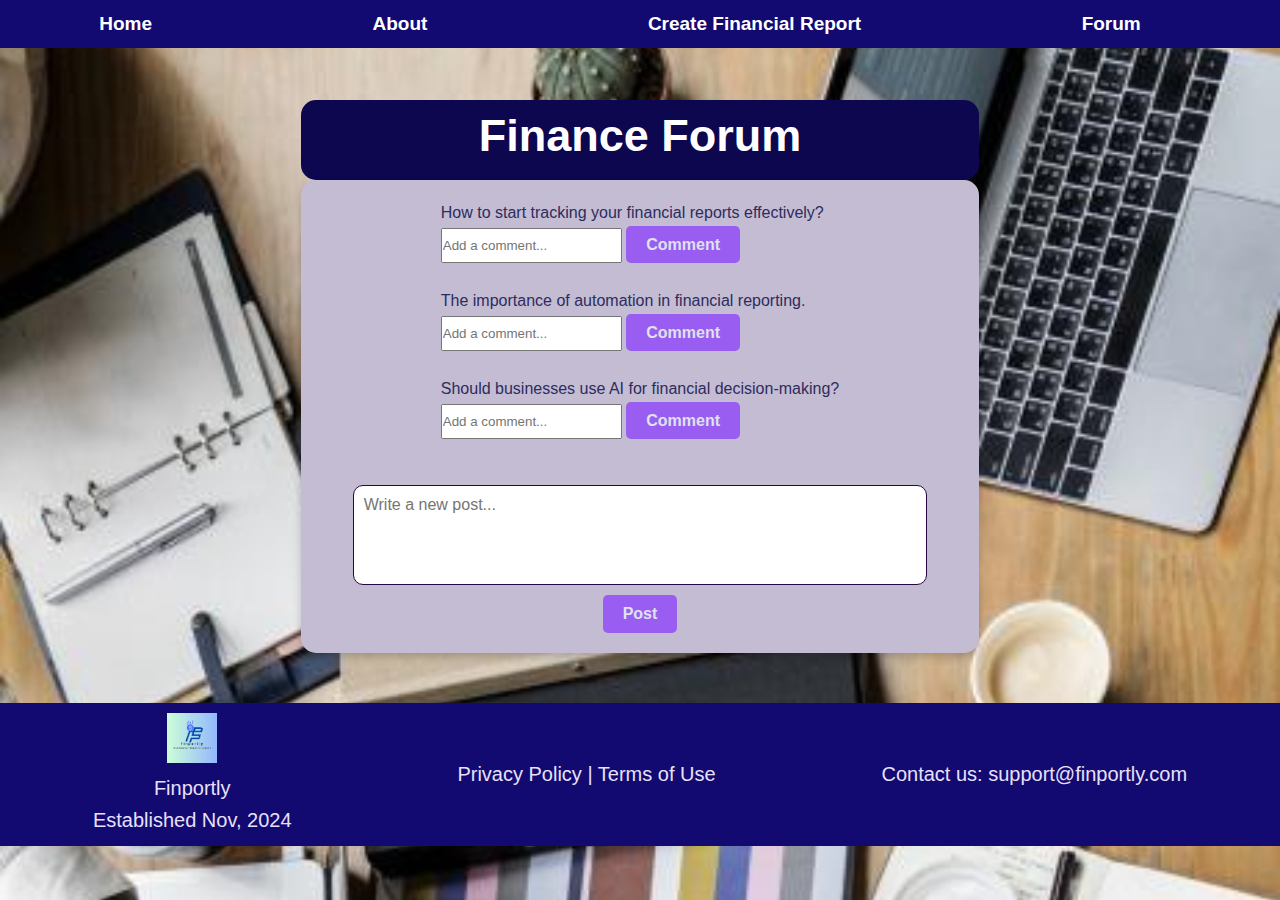
<file: js/html/forum.html>
<!DOCTYPE html>
<html lang="en">
<head>
    <meta charset="UTF-8">
    <meta name="viewport" content="width=device-width, initial-scale=1.0">
    <title>Forum - Financial Discussions</title>
    <link rel="stylesheet" href="../css/forum.css">
    <link rel="stylesheet" href="../css/reset.css">
    <link rel="stylesheet" href="../css/style.css">
    <link rel="stylesheet" href="https://cdnjs.cloudflare.com/ajax/libs/font-awesome/6.0.0-beta3/css/all.min.css">
</head>
<body>
    <!--Navigation bar-->
    <div class="bgImg"></div>
    <div class="navBar">
        <div class="navItem"><a href="../index.html">Home</a></div>
        <div class="navItem"><a href="../index.html#about">About</a></div>
        <div class="navItem"><a href="./fillInfo.html">Create Financial Report</a></div>
        <div class="navItem"><a href="./forum.html">Forum</a></div>
    </div>

    <h1 id="title">Finance Forum</h1>
    <div class="forumContainer">
        

        <!-- Section for displaying posts -->
        <div id="postsSection"></div>

        <!-- Form to add a new post -->
        <div class="new-post-form">
            <textarea id="newPostContent" placeholder="Write a new post..."></textarea>
            <button onclick="addPost()">Post</button>
        </div>
    </div>

    <!--Footer-->
    <footer>
        <div class="footer-section">
            <img src="../img/finportly.png" alt="Finportly Logo" class="footer-logo">
            <p>Finportly<br>Established Nov, 2024</p>
        </div>
        <div class="footer-section">
            <p><a href="privacy.html">Privacy Policy</a> | <a href="terms.html">Terms of Use</a></p>
        </div>
        <div class="footer-section">
            <p>Contact us: <a href="mailto:support@finportly.com">support@finportly.com</a></p>
        </div>
    </footer>

    <script src="../js/forum.js"></script>
</body>
</html>
</file>
<file: css/fillInfo.css>
body {
    font-family: Arial, sans-serif;
    margin: 0;
    padding: 0;
    color: #333;
    text-decoration: none;
}

/*Box*/
.container {
    max-width: 800px;
    margin: 211px auto;
    padding: 40px;
    background: hsl(262, 20%, 78%);
    border-radius: 8px;
    box-shadow: 0 0 10px rgba(0, 0, 0, 0.1);
    color: #2c2c5f;
    width: 1000px;
}


.hidden {
    display: none;
}

/*Heading*/
.fillInfoHeading{
    font-weight: bolder;
    font-size: 20px;
    margin-bottom: 15px;
}

#dateIssuedLabel{
    margin-left: 200px;
}
#dateIssued{
    margin-left: 191px;
}

/*Required items*/
.firstStepRequired, .secondStepRequiredAmount, .thirdStepRequiredAmount, .fourthStepRequiredAmount, .fifthStepRequiredAmount, .sixthStepRequiredAmount{
    margin-left: 5px;
    font-size: small;
    color:red;
    display: none;
}
span{
    color: red;
}


/*table*/
table {
    width: 100%;
    border-collapse: collapse;
    margin-bottom: 30px;
}

table th, table td {
    border: 1px solid #120971;
    padding: 10px;
    text-align: left;
}

table th {
    background-color: #f9f9f9;
}


/*Button*/
button {
    background-color: rgb(153, 94, 241);
    color: hwb(222 87% 7%);
    border: solid 1px #1e1133;
    padding: 10px 15px;
    border-radius: 5px;
    cursor: pointer;
}

button:hover {
    background-color: hsl(275, 80%, 14%);
}

button.add-row {
    margin-bottom: 15px;
}


/*css placeholders*/
.text-input{
    width: 100%;
    padding: 8px;
    margin: 5px 0;
    box-sizing: border-box;
    border: 1px solid #120971;
    border-radius: 4px;
}
.number-input{
    width: 100%;
    padding: 8px;
    margin: 5px 0;
    box-sizing: border-box;
    border: 1px solid #120971;
    border-radius: 4px;
}

@media (max-width: 430px){
    .bgImg{
        max-width: 430px;
    }
    .container{
        max-width: 410px;
        margin: 240px 8px;
    }
    #dateIssuedLabel{
        display: inline-block;
        padding: 0;
        margin-left: 80px;
    }
    #dateIssued{
        margin-left: 60px;
    }


    .footer-section p{
        font-size: 14px;
    }
}
</file>
<file: css/forum.css>
.forumContainer {
    background-color: #c4bcd2;
    color: #2c2c5f;
    display: flex;
    flex-direction: column;
    align-items: center;
    padding: 20px;
    border-radius: 15px;
    margin: 0 23.5% 50px 23.5%;
    box-shadow: 0 4px 10px rgba(0, 0, 0, 0.2);
}

#title {
    color: white;
    margin-top: 100px;
    font-size: 45px;
    font-weight: bold;
    text-align: center;
    background-color: hsl(240, 37%, 24%);
    background-color: hsl(245, 84%, 17%);
    margin-right: 23.5%;
    margin-left: 23.5%;
    border-radius: 15px;
    height: 80px;
}

.new-post-form {
    margin-top: 20px;
    width: 100%;
    display: flex;
    flex-direction: column;
    align-items: center;
}

textarea#newPostContent {
    width: 90%;
    min-height: 100px;
    padding: 10px;
    border: 1px solid hsl(275, 80%, 14%);
    border-radius: 10px;
    font-size: 16px;
    font-family: Arial, sans-serif;
    resize: none;
    margin-bottom: 10px;
    transition: border 0.3s ease;
}

textarea#newPostContent:focus {
    border: 2px solid hsl(275, 80%, 14%);
}

button {
    background-color: #995ef1;
    color: #dee2ed;
    font-size: 16px;
    font-weight: bold;
    border: none;
    border-radius: 5px;
    padding: 10px 20px;
    cursor: pointer;
    transition: background-color 0.3s ease;
}

button:hover {
    background-color: hsl(275, 80%, 14%);
}


@media (max-width: 430px){
    .forumContainer{
        min-width: 400px;
        margin-right: 10px;
        margin-left: 10px;
        margin-bottom: 80px;
    }
    #title{
        min-width: 400px;
        margin-left: 10px;
        margin-right: 10px;
    }
}
</file>
<file: js/css/fillInfo.css>
body {
    font-family: Arial, sans-serif;
    margin: 0;
    padding: 0;
    color: #333;
    text-decoration: none;
}

/*Box*/
.container {
    max-width: 800px;
    margin: 211px auto;
    padding: 40px;
    background: hsl(262, 20%, 78%);
    border-radius: 8px;
    box-shadow: 0 0 10px rgba(0, 0, 0, 0.1);
    color: #2c2c5f;
    width: 1000px;
}


.hidden {
    display: none;
}

/*Heading*/
.fillInfoHeading{
    font-weight: bolder;
    font-size: 20px;
    margin-bottom: 15px;
}

/*Required items*/
.firstStepRequired, .secondStepRequiredAmount, .thirdStepRequiredAmount, .fourthStepRequiredAmount, .fifthStepRequiredAmount, .sixthStepRequiredAmount{
    margin-left: 5px;
    font-size: small;
    color:red;
    display: none;
}
span{
    color: red;
}


/*table*/
table {
    width: 100%;
    border-collapse: collapse;
    margin-bottom: 30px;
}

table th, table td {
    border: 1px solid #120971;
    padding: 10px;
    text-align: left;
}

table th {
    background-color: #f9f9f9;
}


/*Button*/
button {
    background-color: rgb(153, 94, 241);
    color: hwb(222 87% 7%);
    border: solid 1px #1e1133;
    padding: 10px 15px;
    border-radius: 5px;
    cursor: pointer;
}

button:hover {
    background-color: hsl(275, 80%, 14%);
}

button.add-row {
    margin-bottom: 15px;
}


/*css placeholders*/
.text-input{
    width: 100%;
    padding: 8px;
    margin: 5px 0;
    box-sizing: border-box;
    border: 1px solid #120971;
    border-radius: 4px;
}
.number-input{
    width: 100%;
    padding: 8px;
    margin: 5px 0;
    box-sizing: border-box;
    border: 1px solid #120971;
    border-radius: 4px;
}
</file>
<file: js/css/forum.css>
.forumContainer {
    background-color: #c4bcd2;
    color: #2c2c5f;
    display: flex;
    flex-direction: column;
    align-items: center;
    padding: 20px;
    border-radius: 15px;
    margin: 0 23.5% 50px 23.5%;
    box-shadow: 0 4px 10px rgba(0, 0, 0, 0.2);
}

#title {
    color: white;
    margin-top: 100px;
    font-size: 45px;
    font-weight: bold;
    text-align: center;
    background-color: hsl(240, 37%, 24%);
    background-color: hsl(245, 84%, 17%);
    margin-right: 23.5%;
    margin-left: 23.5%;
    border-radius: 15px;
    height: 80px;
}

.new-post-form {
    margin-top: 20px;
    width: 100%;
    display: flex;
    flex-direction: column;
    align-items: center;
}

textarea#newPostContent {
    width: 90%;
    min-height: 100px;
    padding: 10px;
    border: 1px solid hsl(275, 80%, 14%);
    border-radius: 10px;
    font-size: 16px;
    font-family: Arial, sans-serif;
    resize: none;
    margin-bottom: 10px;
    transition: border 0.3s ease;
}

textarea#newPostContent:focus {
    border: 2px solid hsl(275, 80%, 14%);
}

button {
    background-color: #995ef1;
    color: #dee2ed;
    font-size: 16px;
    font-weight: bold;
    border: none;
    border-radius: 5px;
    padding: 10px 20px;
    cursor: pointer;
    transition: background-color 0.3s ease;
}

button:hover {
    background-color: hsl(275, 80%, 14%);
}
</file>
<file: css/style.css>
/* Reset */
* {
    margin: 0;
    padding: 0;
    box-sizing: border-box;
}

/* Body */
body {
    background-image: url(../img/turned-cover\ image\ .jpg);
    background-size: cover;
    background-repeat: no-repeat;
    font-family: Arial, sans-serif;
    color: #f0f0f0;
    line-height: 1.6;
}


/* Navigation Bar */
.navBar {
    display: flex;
    justify-content: space-around;
    align-items: center;
    position: fixed;
    top: 0;
    left: 0;
    right: 0;
    background-color: #120971;

    font-weight: bold;
    padding: 9px;
    z-index: 1000;
}

.navBar a {
    text-decoration: none;
    color: white;
    padding: 4px;
    border-radius: 4px;
    font-size: 19px;
    margin-right: 90px;
    margin-left: 50px;
}

.navBar a:hover{
    background-color: hsl(249, 58%, 42%);
    padding: 4px;
    border-radius: 5px;
}

.navItem:hover{
    background-color: hsl(249, 58%, 42%);
    border-radius: 5px;
}
.navBar img{
    width: 150px;
    height: 25px;
}


/* Title Section */
.title-section {
    text-align: center;
    padding-top: 0px;
    background-color: rgba(172, 158, 204, 0.45); /* Làm mờ phần nền bằng màu trong suốt */
    backdrop-filter: blur(4px); /* Thêm hiệu ứng làm mờ */
    border-radius: 15px; /* Thêm bo góc cho vùng title */
}

.companyName {
    font-size: 320px;
    font-weight: bold;
    font-family: Montserrat;    
    color:   hwb(229 5% 71%) ;
    text-shadow: 5px 5px hwb(231 53% 7%);
    line-height: 1.2;
    position: relative; /* Cho phép điều chỉnh vị trí */
    top: 20px; /* Đẩy nhẹ chữ xuống phía dưới */
    z-index: 1; /* Đảm bảo chữ nằm phía trên các phần khác */
}


.image-gallery {
    display: flex;
    justify-content: center;
    align-items: center;
    gap: 0px;
    position: relative; /* Cần đặt vị trí để cân chỉnh đúng layout */
    top: -50px; /* Kéo phần gallery lên, khiến chữ và gallery chạm nhẹ vào nhau */
}
.none_border{
    height: 300px; 
    width: 300px;
}
.border_img{
    height: 300px; 
    width: 300px;
    border-radius: 30%;
}
.gallery-item {
    width: 300px;
    height: 300px;
    overflow: hidden;
    border-radius: 50%;
    display: flex;
    justify-content: center;
    align-items: center;
    box-shadow: 0 4px 6px rgba(0, 0, 0, 0.1);
}

.gallery-item img {
    width: 100%;
    height: 100%;
    object-fit: cover;
    border-radius: 50%;
    box-shadow: rgba(149, 157, 165, 0.2) 0px 8px 24px;
    transition:0.3s;
}
.gallery-item:hover{
    transform:translateY(-10px) scale(1.02);
}

.main-button {
    width: 300px;
    height: 300px;
    background-color: hsl(241, 80%, 30%);
    border-radius: 50%;
    justify-content: center;
    align-items: center;
    box-shadow: 0 4px 6px rgba(0, 0, 0, 0.1);
    transition: background-color 0.3s;
}

.main-button a {
    text-decoration: none;
    color: #fff;
    font-size: 30px;
    font-weight: bold;
    text-align: center;

}

.main-button:hover {
    background-color: hsl(249, 58%, 42%);
    transform:translateY(-10px) scale(1.02);
}

.squareImg {
    width: 300px;
    height: 300px;
    border-radius: 30%;
    display: flex;
    justify-content: center;
    align-items: center;
    box-shadow: 0 4px 6px rgba(0, 0, 0, 0.1);
    transition: background-color 0.3s;

}
.squareImg:hover{
    transform:translateY(-10px) scale(1.02);

}

/* Benefits Section */
.benefits-section {
    display: flex;
    justify-content: center;
    align-items: flex-start;
    gap: 20px;
    padding: 0px 20px 20px;
    background-color: rgba(172, 158, 204, 0.45); /* Làm mờ phần nền bằng màu trong suốt */
    backdrop-filter: blur(4px); /* Thêm hiệu ứng làm mờ */
    border-radius: 15px;
    margin: 0;
    width: 100%;
    text-align: left;
}



.benefit {
    flex: 1;
    padding: 10px 20px 20px;
    background-color: rgba(172, 158, 204, 0.809); /* Làm mờ phần nền bằng màu trong suốt */

    border-radius: 15px;
    box-shadow: 0 4px 6px rgba(0, 0, 0, 0.1);
}

.benefit h2 {
    font-size: 24px;
    color: rgb(39, 5, 94);
    margin-bottom: 10px;
}

.benefit p {
    font-size: 18px;
    color: black;
    line-height: 1.6;
}

/* Mission Section */
#mission-section {
    text-align: center;
    padding: 150px 160px;
    background-color: rgba(172, 158, 204, 0.45); /* Làm mờ phần nền bằng màu trong suốt */
    backdrop-filter: blur(4px); /* Thêm hiệu ứng làm mờ */
    width: 100%;
    color: black; /* Màu chữ */
}


#mission-section p {
    font-size: 25px;
    line-height: 1.8;
    color: black;
    background-color: rgba(172, 158, 204, 0.809); /* Làm mờ phần nền bằng màu trong suốt */
    border-radius: 15px;
    padding: 50px;
}

#mission-section strong {
    color: rgb(39, 5, 94); /* Màu vàng làm nổi bật slogan */
}
#mission-section span{
    color: rgb(39, 5, 94); /* Màu vàng làm nổi bật slogan */
}



/* Professional Opinions */
.opinions-section {
    text-align: center;
    padding: 30px 0;
    background-color: rgba(172, 158, 204, 0.45); /* Làm mờ phần nền bằng màu trong suốt */
    backdrop-filter: blur(4px); /* Thêm hiệu ứng làm mờ */
}

.heading {
    font-weight: bold;
    font-size: 30px;
    color: rgb(39, 5, 94);
}

.testimonial-gallery {
    display: flex;
    justify-content: center;
    align-items: center;
    position: relative;
    padding: 20px 0;
    overflow: hidden;
}

.testimonial {
    width: 500px;
    flex-shrink: 0;
    text-align: center;
    border-radius: 20px;
    background-color: #2c2c5f;
    box-shadow: 0px 4px 10px rgba(0, 0, 0, 0.2);
    padding: 20px;
    transition: transform 0.3s, opacity 0.3s;
    transform: scale(0.8);
    opacity: 0.5;
    display: none;
}

.testimonial.active {
    display: block;
    transform: scale(1);
    opacity: 1;
    z-index: 1;
    background-color: hsl(257, 44%, 50%);
    background-color: #120971;
}

.arrow {
    position: absolute;
    top: 50%;
    transform: translateY(-50%);
    font-size: 30px;
    color: white;
    background-color: rgba(0, 0, 0, 0.5);
    width: 40px;
    height: 40px;
    display: flex;
    justify-content: center;
    align-items: center;
    border-radius: 50%;
    cursor: pointer;
    transition: opacity 0.3s;
}

.arrow-left {
    left: 350px;
}

.arrow-right {
    right: 350px;
    
}

.arrow:hover {
    background-color: rgba(0, 0, 0, 0.8);
}



.quote-box {
    display: flex;
    flex-direction: column;
    justify-content: space-between;
    padding: 20px;
    color: hwb(267 87% 10%);
}

.quotes {
    font-size: 18px;
    font-style: italic;
    color: #dcdcdc;
    margin-bottom: 15px;
}

.professional-info {
    display: flex;
    flex-direction: column;
    align-items: center;
    text-align: center;
}

.professional-info img {
    width: 70px;
    height: 70px;
    border-radius: 50%;
    margin-bottom: 10px;
}

.professional-info p {
    color: #fff;
    font-size: 14px;
    font-weight: bold;
    line-height: 1.2;
}

/* Custom Scrollbar */
.testimonial-gallery::-webkit-scrollbar {
    height: 8px;
}

.testimonial-gallery::-webkit-scrollbar-thumb {
    background-color: hsl(257, 44%, 46%);
    border-radius: 10px;
}

.testimonial-gallery::-webkit-scrollbar-track {
    background-color: #1e1e38;
}





/*About*/
/* About Section */
#about {
    text-align: center;
    background-color: rgba(172, 158, 204, 0.45); /* Làm mờ phần nền bằng màu trong suốt */
    backdrop-filter: blur(4px); /* Thêm hiệu ứng làm mờ */
    color: #f0f0f0;
    padding-top: 60px;
    padding-bottom: 60px;
    border-radius: 10px;
    width: 100%;
    display: flex;
    align-items: center;
}

#about .heading {
    font-size: 40px;
    font-weight: bold;
    margin-bottom: 15px;
}

#about p {
    font-size: 20px;
    line-height: 1.8;
}
#about img{
    margin-left: 17%;
    border-radius: 10%;
}
#about #right{
    width: 750px;
    color: #331280;
}
#about b{
    font-weight: bolder;
}

/* Footer */
footer {
    background-color: #120971;
    color: #e8e0f8;
    padding: 10px;
    display: flex;
    justify-content: space-around;
    text-align: center;
    align-items: center;
    margin: 0;
    font-size: 20px;
}

.footer-logo {
    width: 50px;
    height: auto;
}

.footer-section a {
    color: #e8e0f8;
    text-decoration: none;
}

.footer-section a:hover {
    text-decoration: underline;
}


@media (max-width: 430px){
    .navBar a{
        font-size: 12px;
        padding: 0;
        margin: 0;
    }
    .navBar img{
        width: 60px;
        height: 20px;
    }
    .navBar{
        margin: 0;
        padding: 5px 10px;
        justify-content: space-between;
        max-width: 430px;
    }
    .navItem{
        gap: 0;
    }
    h1.companyName{
        font-size: 100px;
        text-shadow: 2px 2px hwb(231 53% 7%);
    }
    .main-button{
        width: 100px;
        height: 100px;
        display: flex;
        position: relative;
    }
    .main-button a{
        font-size: 15px;
        margin: 0;
        display: flex;
        position: relative;
    }
    .main-button i{
        display: none;
    }
    .image-gallery img{
        width: 80px;
        height: 80px;
    }
    .gallery-item{
        width: 80px;
        height: 80px;
    }
    .squareImg{
        width: 80px;
        height: 80px;
    }
    .image-gallery{
        margin-top: 30px;
    }

    .benefits-section p{
        font-size: 14px;
    }
    .benefits-section h2{
        font-size: 18px;
    }
    .title-section{
        max-height: 210px;
    }
    .benefit{
        padding: 10px;
        height: 333px;
    }
    .benefits-section{
        padding: 0px 5px;
    }
    
    #mission-section{
        padding: 40px 5px;
    }
    #mission-section p{
        font-size: 14px;
        padding: 20px;
    }
    #mission-section b{
        font-size: 16px;
    }

    .opinions-section{
        max-width: 430px;
    }

    .testimonial-gallery{
        max-width: 430px;
    }
    div.testimonial.active{
        max-width: 350px;
        height: 330px;
        margin-bottom: 50px;
    }

    h1.heading{
        font-size: 22px;
    }
    .testimonial{
        margin-left: 15px;
    }
    .arrow-left{
        left: 10px;
    }
    .arrow-right{
        right: 0px;
    }

    .footer-section p{
        font-size: 14px;
    }
}

@media (max-width: 400px){
    .footer-section p{
        font-size: 14px;
    }
}
</file>
<file: js/css/style.css>
/* Reset */
* {
    margin: 0;
    padding: 0;
    box-sizing: border-box;
}

/* Body */
body {
    background-image: url(../img/turned-cover\ image\ .jpg);
    background-size: cover;
    background-repeat: no-repeat;
    font-family: Arial, sans-serif;
    color: #f0f0f0;
    line-height: 1.6;
}


/* Navigation Bar */
.navBar {
    display: flex;
    justify-content: space-around;
    align-items: center;
    position: fixed;
    top: 0;
    left: 0;
    right: 0;
    background-color: #120971;

    font-weight: bold;
    padding: 9px;
    z-index: 1000;
}

.navBar a {
    text-decoration: none;
    color: white;
    padding: 4px;
    border-radius: 4px;
    font-size: 19px;
    margin-right: 90px;
    margin-left: 50px;
}

.navBar a:hover{
    background-color: hsl(249, 58%, 42%);
    padding: 4px;
    border-radius: 5px;
}

.navItem:hover{
    background-color: hsl(249, 58%, 42%);
    border-radius: 5px;
}



/* Title Section */
.title-section {
    text-align: center;
    padding-top: 20px;
    background-color: rgba(172, 158, 204, 0.45); /* Làm mờ phần nền bằng màu trong suốt */
    backdrop-filter: blur(4px); /* Thêm hiệu ứng làm mờ */
    border-radius: 15px; /* Thêm bo góc cho vùng title */
}

.companyName {
    font-size: 320px;
    font-weight: bold;
    font-family: sans-serif;
    color:   hwb(229 5% 71%) ;
    text-shadow: 5px 5px hwb(231 53% 7%);
    line-height: 1.2;
}


.image-gallery {
    display: flex;
    justify-content: center;
    align-items: center;
    gap: 15px;
}

.gallery-item {
    width: 300px;
    height: 300px;
    overflow: hidden;
    border-radius: 50%;
    display: flex;
    justify-content: center;
    align-items: center;
    box-shadow: 0 4px 6px rgba(0, 0, 0, 0.1);
}

.gallery-item img {
    width: 100%;
    height: 100%;
    object-fit: cover;
    border-radius: 50%;
}

.main-button {
    width: 300px;
    height: 300px;
    background-color: hsl(241, 80%, 30%);
    border-radius: 50%;
    justify-content: center;
    align-items: center;
    box-shadow: 0 4px 6px rgba(0, 0, 0, 0.1);
    transition: background-color 0.3s;
}

.main-button a {
    text-decoration: none;
    color: #fff;
    font-size: 30px;
    font-weight: bold;
    text-align: center;
}

.main-button:hover {
    background-color: hsl(249, 58%, 42%);
}

.squareImg {
    width: 300px;
    height: 300px;
    border-radius: 30%;
    display: flex;
    justify-content: center;
    align-items: center;
    box-shadow: 0 4px 6px rgba(0, 0, 0, 0.1);
}

/* Benefits Section */
.benefits-section {
    display: flex;
    justify-content: center;
    align-items: flex-start;
    gap: 20px;
    padding: 20px;
    background-color: rgba(172, 158, 204, 0.45); /* Làm mờ phần nền bằng màu trong suốt */
    backdrop-filter: blur(4px); /* Thêm hiệu ứng làm mờ */
    border-radius: 15px;
    margin: 0;
    width: 100%;
    text-align: left;
}

.benefit {
    flex: 1;
    padding: 20px;
    background-color: hsla(210, 17%, 98%, 0.308);
    border-radius: 15px;
    box-shadow: 0 4px 6px rgba(0, 0, 0, 0.1);
}

.benefit h2 {
    font-size: 24px;
    color: rgb(39, 5, 94);
    margin-bottom: 10px;
}

.benefit p {
    font-size: 18px;
    color: black;
    line-height: 1.6;
}

/* Mission Section */
.mission-section {
    text-align: center;
    padding: 80px 350px;
    background-color: rgba(172, 158, 204, 0.45); /* Làm mờ phần nền bằng màu trong suốt */
    backdrop-filter: blur(4px); /* Thêm hiệu ứng làm mờ */
    width: 100%;
    color: black; /* Màu chữ */
}


.mission-section p {
    font-size: 25px;
    line-height: 1.8;
    color: black;
}

.mission-section strong {
    color: rgb(39, 5, 94); /* Màu vàng làm nổi bật slogan */
}
.mission-section span{
    color: rgb(39, 5, 94); /* Màu vàng làm nổi bật slogan */
}

/* Importance Section */
.importance-section {
    text-align: center;
    margin: 0px 0px;
    background-color: #a6a4ee;
    padding-top: 20px;
    padding-bottom: 10px;

    color: hwb(275 4% 57%);
    border-radius: 10px;
}
.heading{
    font-weight: bolder;
    font-size: 33px;
    padding: 10px 0;
}

.youtubeVideo {
    margin: 20px auto;
}

/* Professional Opinions */
.opinions-section {
    text-align: center;
    padding-bottom: 20px;
    padding-top: 10px;
    background-color: hsl(253, 50%, 44%);
}

.testimonial {
    display: flex;
    align-items: center;
    justify-content: center;
    background-color: #2c2c5f;
    padding: 20px;
    border-radius: 30px;
    margin: 5px 10px;
}

.professional-info {
    text-align: center;
}

.professional-info img {
    width: 100px;
    height: 100px;
    border-radius: 50%;
}

.professional-info p{
    font-size: 15px;
    width: 200px;
}
.quotes{
    background-color: hsl(257, 44%, 46%);
    padding: 40px 10px;
    border-radius: 2%;
    color:hwb(267 87% 10%);
    font-size: 20px;
}

/*About*/
/* About Section */
#about {
    text-align: center;
    background-color: rgb(147, 90, 240);
    color: #f0f0f0;
    padding-top: 60px;
    padding-bottom: 60px;
    border-radius: 10px;
    width: 100%;
    display: flex;
    align-items: center;
}

#about .heading {
    font-size: 40px;
    font-weight: bold;
    margin-bottom: 15px;
}

#about p {
    font-size: 20px;
    line-height: 1.8;
}
#about img{
    margin-left: 17%;
    border-radius: 10%;
}
#about #right{
    width: 750px;
    color: #331280;
}
#about b{
    font-weight: bolder;
}

/* Footer */
footer {
    background-color: #120971;
    color: #e8e0f8;
    padding: 10px;
    display: flex;
    justify-content: space-around;
    text-align: center;
    align-items: center;
    margin: 0;
    font-size: 20px;
}

.footer-logo {
    width: 50px;
    height: auto;
}

.footer-section a {
    color: #e8e0f8;
    text-decoration: none;
}

.footer-section a:hover {
    text-decoration: underline;
}
</file>
